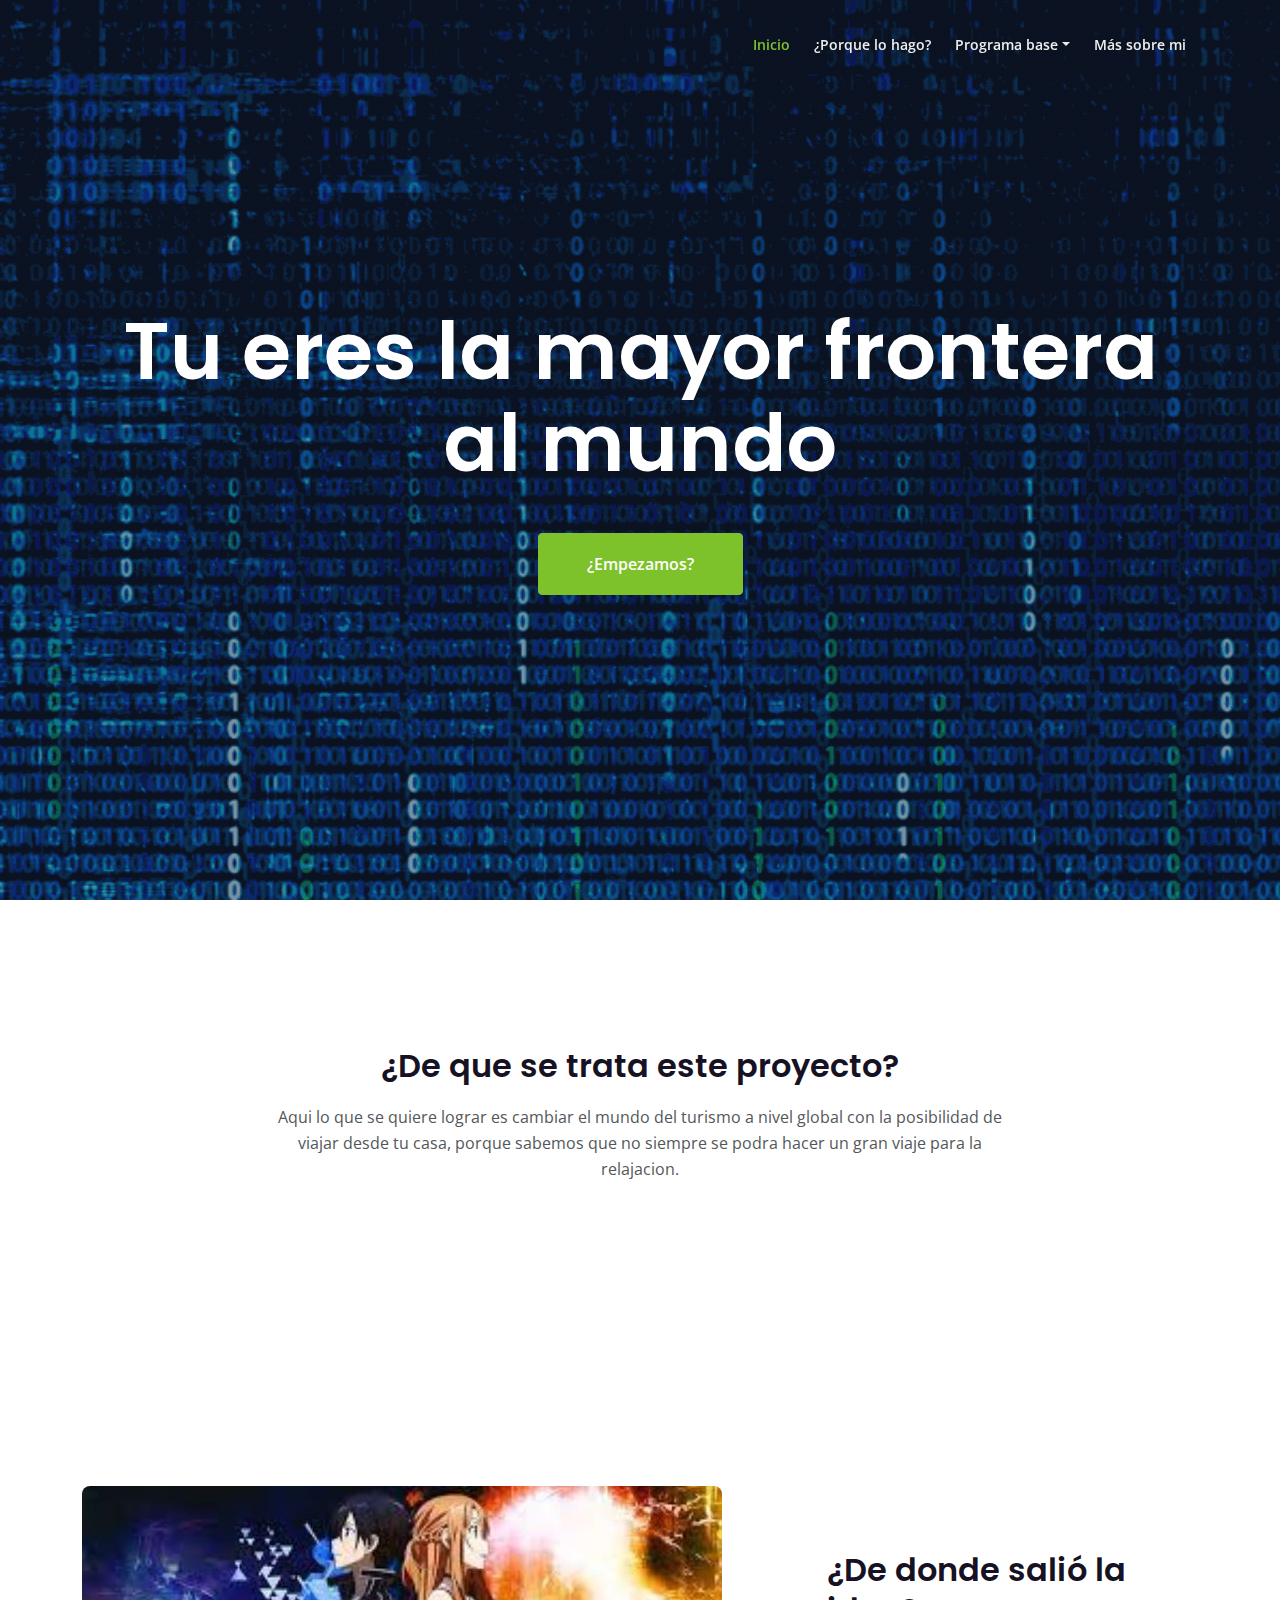
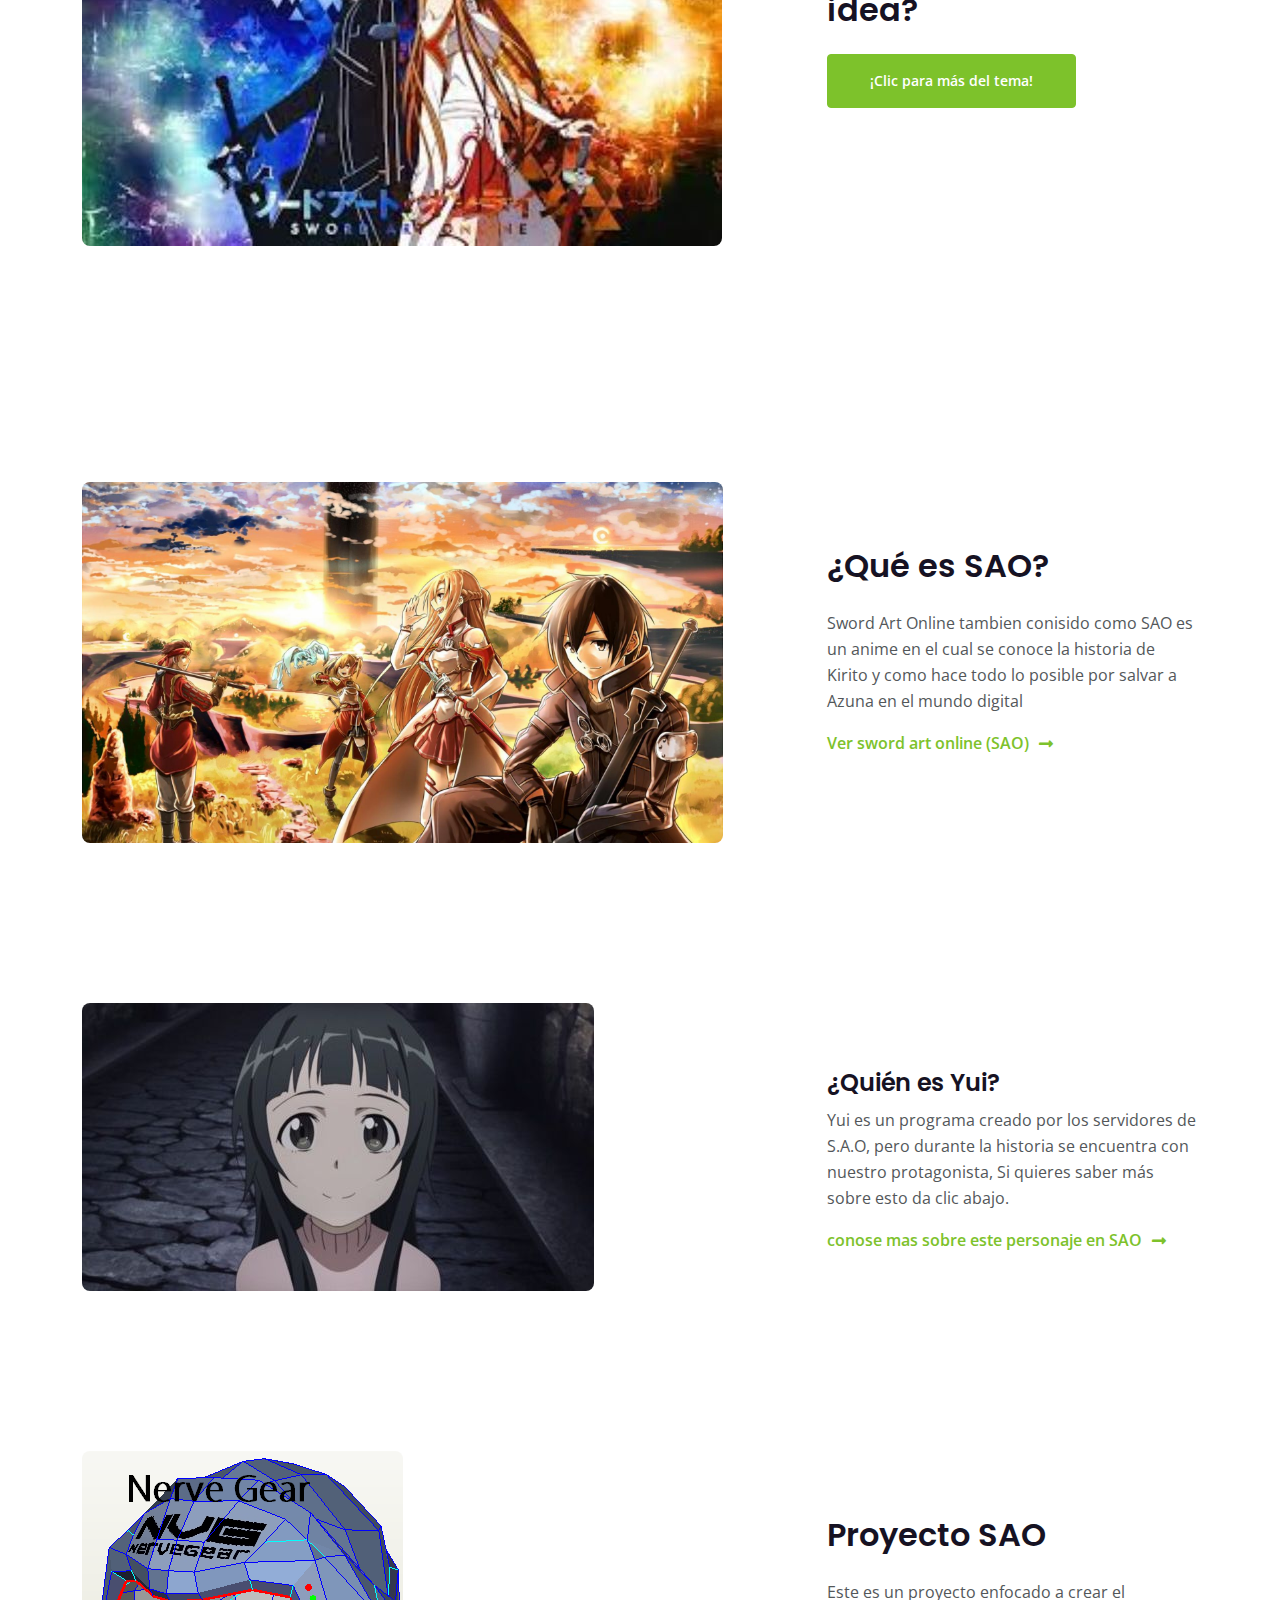
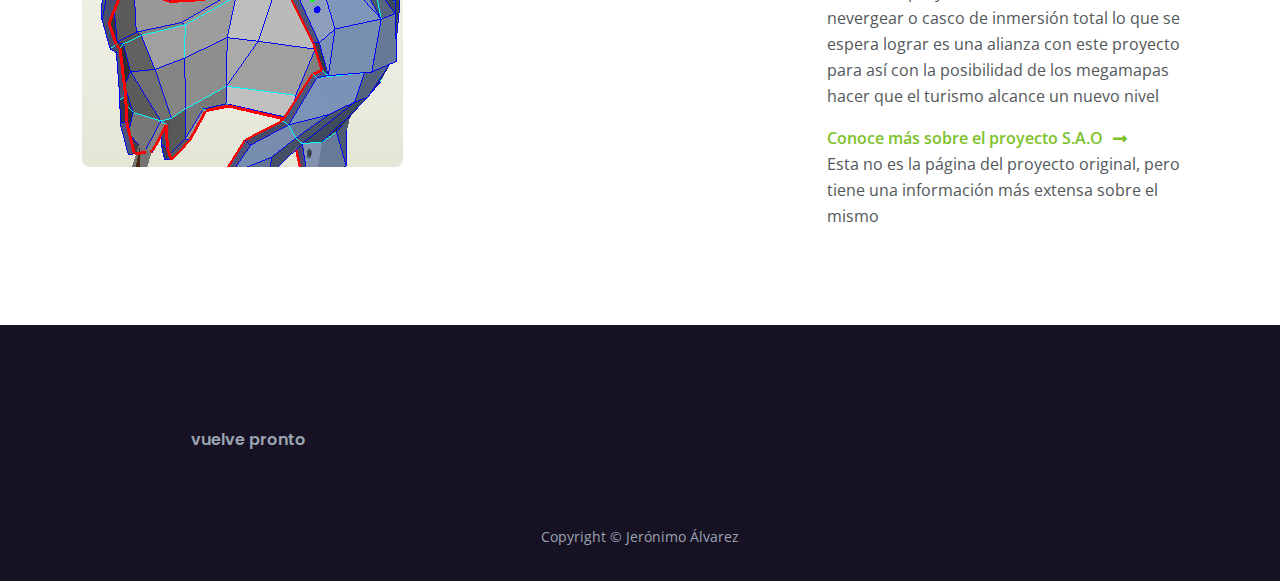
<file: index.html>
<!DOCTYPE html>
<html lang="en">
<head>
    <meta charset="utf-8">
    <meta name="viewport" content="width=device-width, initial-scale=1, shrink-to-fit=no">
    
    <!-- SEO Meta Tags -->
    <meta name="description" content="esta pagina es el prototipo base de un programa que es pero pueda ser implementado en nevergear">
    <meta name="author" content="Jeronimo Álvarez">

    <!-- OG Meta Tags to improve the way the post looks when you share the page on Facebook, Twitter, LinkedIn -->
    <meta property="og:site_name" content="" /> <!-- website name -->
    <meta property="og:site" content="" /> <!-- website link -->
    <meta property="og:title" content=""/> <!-- title shown in the actual shared post -->
    <meta property="og:description" content="" /> <!-- description shown in the actual shared post -->
    <meta property="og:image" content="" /> <!-- image link, make sure it's jpg -->
    <meta property="og:url" content="" /> <!-- where do you want your post to link to -->
    <meta name="twitter:card" content="summary_large_image"> <!-- to have large image post format in Twitter -->

    <!-- Webpage Title -->
    <title>Proyecto Yui</title>
    
    <!-- Styles -->
    <link href="https://fonts.googleapis.com/css2?family=Open+Sans:ital,wght@0,400;0,600;0,700;1,400&display=swap" rel="stylesheet">
    <link href="https://fonts.googleapis.com/css2?family=Poppins:wght@600&display=swap" rel="stylesheet">
    <link href="css/bootstrap.min.css" rel="stylesheet">
    <link href="css/fontawesome-all.min.css" rel="stylesheet">
    <link href="css/swiper.css" rel="stylesheet">
    <link href="css/styles.css" rel="stylesheet">
    
    <!-- Favicon  -->
    <link rel="icon" href="images/Sword Art Online.ico">

</head>
<body data-bs-spy="scroll" data-bs-target="#navbarExample">
    
    <!-- Navigation -->
    <nav id="navbarExample" class="navbar navbar-expand-lg fixed-top navbar-dark" aria-label="Main navigation">
        <div class="container">
            <!-- Image Logo -->
            <!-- Text Logo - Use this if you don't have a graphic logo -->
            <!-- <a class="navbar-brand logo-text" href="index.html">Desi</a> -->
            <button class="navbar-toggler p-0 border-0" type="button" id="navbarSideCollapse" aria-label="Toggle navigation">
                <span class="navbar-toggler-icon"></span>
            </button>

            <div class="navbar-collapse offcanvas-collapse" id="navbarsExampleDefault">
                <ul class="navbar-nav ms-auto navbar-nav-scroll">
                     <li class="nav-item">
                        <a class="nav-link active" aria-current="page" href="index.html">Inicio</a>
                    </li>
                    <li class="nav-item">
                        <a class="nav-link" href="porque_lo_hago.html">¿Porque lo hago?</a>
                    </li>
                    <li class="nav-item dropdown">
                        <a class="nav-link dropdown-toggle" href="#" id="dropdown01" data-bs-toggle="dropdown" aria-expanded="false">Programa base</a>
                        <ul class="dropdown-menu" aria-labelledby="dropdown01">
                            <li><a class="dropdown-item" href="instrucciones.html">Instrucciones</a></li>
                            <li><div class="dropdown-divider"></div></li>
                            <li><a class="dropdown-item" href="programa.html">Programa</a></li>
                            <li><div class="dropdown-divider"></div></li>
                        </ul>
                    </li>
                    <li class="nav-item">
                        <a class="nav-link" href="msm.html">Más sobre mi</a>
                    </li>
                </ul>                
            </div> <!-- end of navbar-collapse -->
        </div> <!-- end of container -->
    </nav> <!-- end of navbar -->
    <!-- end of navigation -->

      
    <!-- Header -->
    <header id="header" class="header">
        <div class="header-content">
            <div class="container">
                <div class="row">
                    <div class="col-lg-12">
                        <h1 class="h1-large">Tu eres la mayor frontera al mundo</h1>
                        <a class="btn-solid-lg" href="#introduction">¿Empezamos?</a>
                    </div> <!-- end of col -->
                </div> <!-- end of row -->
            </div> <!-- end of container -->
        </div> <!-- end of header-content -->
        
        <!-- Video Background -->
        <video autoplay loop muted id="video-background" poster="images/header-background-video.gif" playsinline>
            <source src="images/header-background-video.gif" type="viddeo/gif" />
        </video>
        <!-- end of video background -->

    </header> <!-- end of header -->
    <!-- end of header -->


    <!-- Introduction -->
    <div id="introduction" class="cards-1">
        <div class="container">
            <div class="row">
                <div class="col-lg-12">
                    <h2 class="h2-heading">¿De que se trata este proyecto?</h2>
                    <p class="p-heading">Aqui lo que se quiere lograr es cambiar el mundo del turismo a nivel global con la posibilidad de viajar desde tu casa, porque sabemos que no siempre se podra hacer un gran viaje para la relajacion.</p>
                </div> <!-- end of col -->
            </div> <!-- end of row -->
            <div class="row">
            </div> <!-- end of row -->
        </div> <!-- end of container -->
    </div> <!-- end of cards-1 -->
    <!-- end of introduction -->


    <!-- Details -->
	
    <div id="services" class="basic-1">
        <div class="container">
            <div class="row">
                <div class="col-lg-7">
                    <div class="image-container">
                        <img class="img-fluid" src="images/sao.jpg" alt="alternative">
                    </div> <!-- end of image-container -->
                 </div> <!-- end of col -->
                <div class="col-lg-5">
                    <div class="text-container">
                        <h2>¿De donde salió la idea?</h2>
                        <a class="btn-solid-lg" href="porque_lo_hago.html">¡Clic para más del tema!</a>
                    </div> 
                </div>
            </div>
        </div>
    </div>

    <!-- end of details -->


    <!-- Services 1 -->
    <div id="services" class="basic-1">
        <div class="container">
            <div class="row">
                <div class="col-lg-7">
                    <div class="image-container">
                        <img class="img-fluid" src="images/screen-5.jpg" alt="alternative">
                    </div> <!-- end of image-container -->
                </div> <!-- end of col -->
                <div class="col-lg-5">
                    <div class="text-container">
                        <h2>¿Qué es SAO?</h2>
                        <p>Sword Art Online tambien conisido como SAO es un anime en el cual se conoce la historia de Kirito y como hace todo lo posible por salvar a Azuna en el mundo digital</p>
                        <a class="read-more no-line green" href="https://www.crunchyroll.com/es/sword-art-online"target=_blank>Ver sword art online (SAO)<span class="fas fa-long-arrow-alt-right"></span></a>
                    </div> <!-- end of text-container -->
                </div> <!-- end of col -->
            </div> <!-- end of row -->
        </div> <!-- end of container -->
    </div> <!-- end of basic-1 -->
    <!-- end of services 1 -->
    <div class="basic-2">
        <div class="container">
            <div class="row">
                <div class="col-lg-7">
                    <div class="image-container">
                        <img class="img-fluid" src="images/yui.jpg" alt="alternative">
                    </div> <!-- end of image-container -->
                </div> <!-- end of col -->
                <div class="col-lg-5">
                    <div class="text-container">
                        <h4>¿Quién es Yui?</h4>
                        <p>Yui es un programa creado por los servidores de S.A.O, pero durante la historia se encuentra con nuestro protagonista, Si quieres saber más sobre esto da clic abajo.</p>
                        <a class="read-more no-line green" href="https://www.crunchyroll.com/es/sword-art-online"target=_blank>conose mas sobre este personaje en SAO<span class="fas fa-long-arrow-alt-right"></span></a>
                    </div> <!-- end of text-container -->
                </div> <!-- end of col -->
            </div> <!-- end of row -->
        </div> <!-- end of container -->
    </div> <!-- end of basic-2 -->
    <!-- end of services 2 -->


    <!-- Services 2 -->
    <div class="basic-2">
        <div class="container">
            <div class="row">
                <div class="col-lg-7">
                    <div class="image-container">
                        <img class="img-fluid" src="images/nv.png" alt="alternative">
                    </div> <!-- end of image-container -->
                </div> <!-- end of col -->
                <div class="col-lg-5">
                    <div class="text-container">
                        <h2>Proyecto SAO</h2>
                        <p>Este es un proyecto enfocado a crear el nevergear o casco de inmersión total lo que se espera lograr es una alianza con este proyecto para así con la posibilidad de los megamapas hacer que el turismo alcance un nuevo nivel</p>
                        <a class="read-more no-line green" href="https://starteq.net/proyecto-sao/" target="_blank">Conoce más sobre el proyecto S.A.O<span class="fas fa-long-arrow-alt-right"></span></a>
                        <p>Esta no es la página del proyecto original, pero tiene una información más extensa sobre el mismo</p>
                    </div> <!-- end of text-container -->
                </div> <!-- end of col -->
            </div> <!-- end of row -->
        </div> <!-- end of container -->
    </div> <!-- end of basic-2 -->
    <!-- end of services 2 -->
    <!-- Footer -->
    <div class="footer">
        <div class="container">
            <div class="row">
                <div class="col-lg-12">
                    <div class="footer-col third">
                        <h6>vuelve pronto</h6>
                       
                    </div> <!-- end of footer-col -->
                </div> <!-- end of col -->
            </div> <!-- end of row -->
        </div> <!-- end of container -->
    </div> <!-- end of footer -->  
    <!-- end of footer -->


    <!-- Copyright -->
    <div class="copyright">
        <div class="container">
            <div class="row">
                <div class="col-lg-12">
                    <p class="p-small">Copyright © <a href="msm.html">Jerónimo Álvarez</a></p>
                </div> <!-- end of col -->
            </div> <!-- enf of row -->
        </div> <!-- end of container -->
    </div> <!-- end of copyright --> 
    <!-- end of copyright -->
    

    <!-- Back To Top Button -->
    <button onclick="topFunction()" id="myBtn">
        <img src="images/up-arrow.png" alt="alternative">
    </button>
    <!-- end of back to top button -->
        
    <!-- Scripts -->
    <script src="js/bootstrap.min.js"></script> <!-- Bootstrap framework -->
    <script src="js/swiper.min.js"></script> <!-- Swiper for image and text sliders -->
    <script src="js/purecounter.min.js"></script> <!-- Purecounter counter for statistics numbers -->
    <script src="js/isotope.pkgd.min.js"></script> <!-- Isotope for filter -->
    <script src="js/scripts.js"></script> <!-- Custom scripts -->
</body>
</html>
</file>
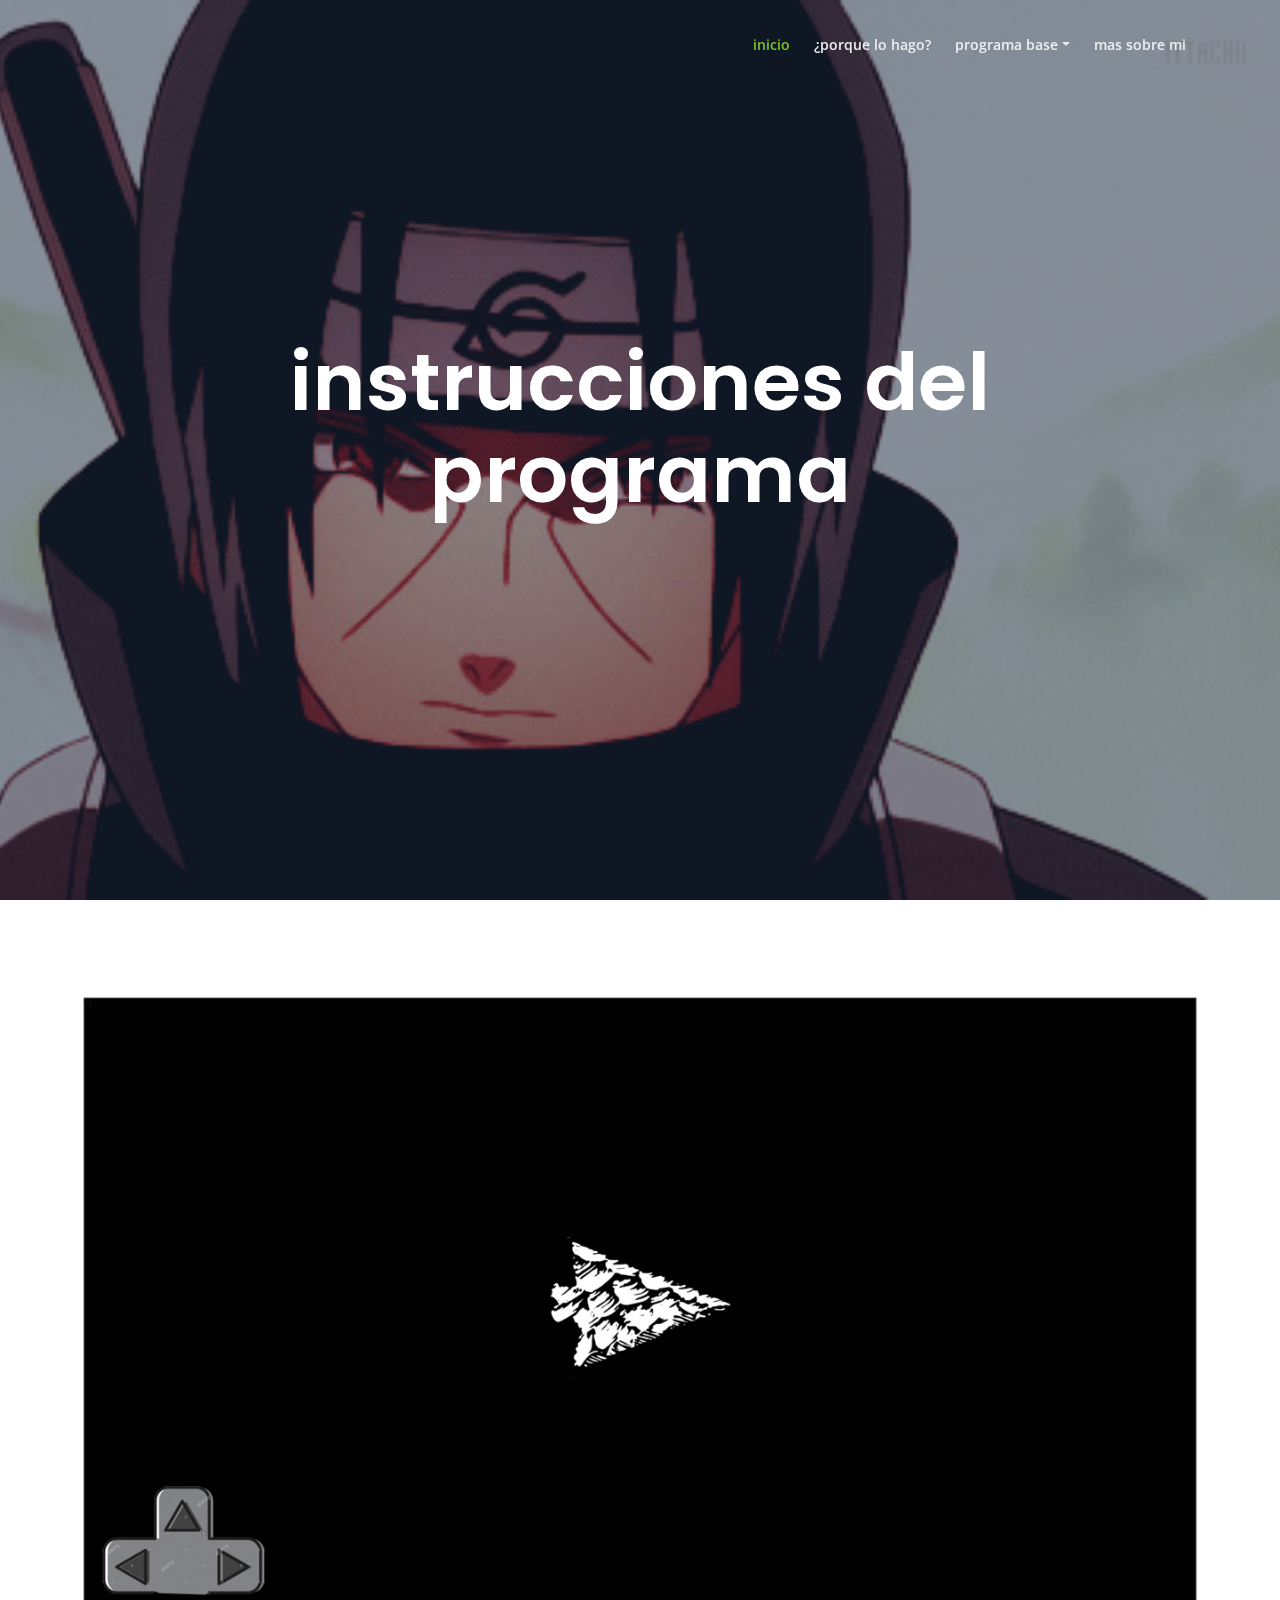
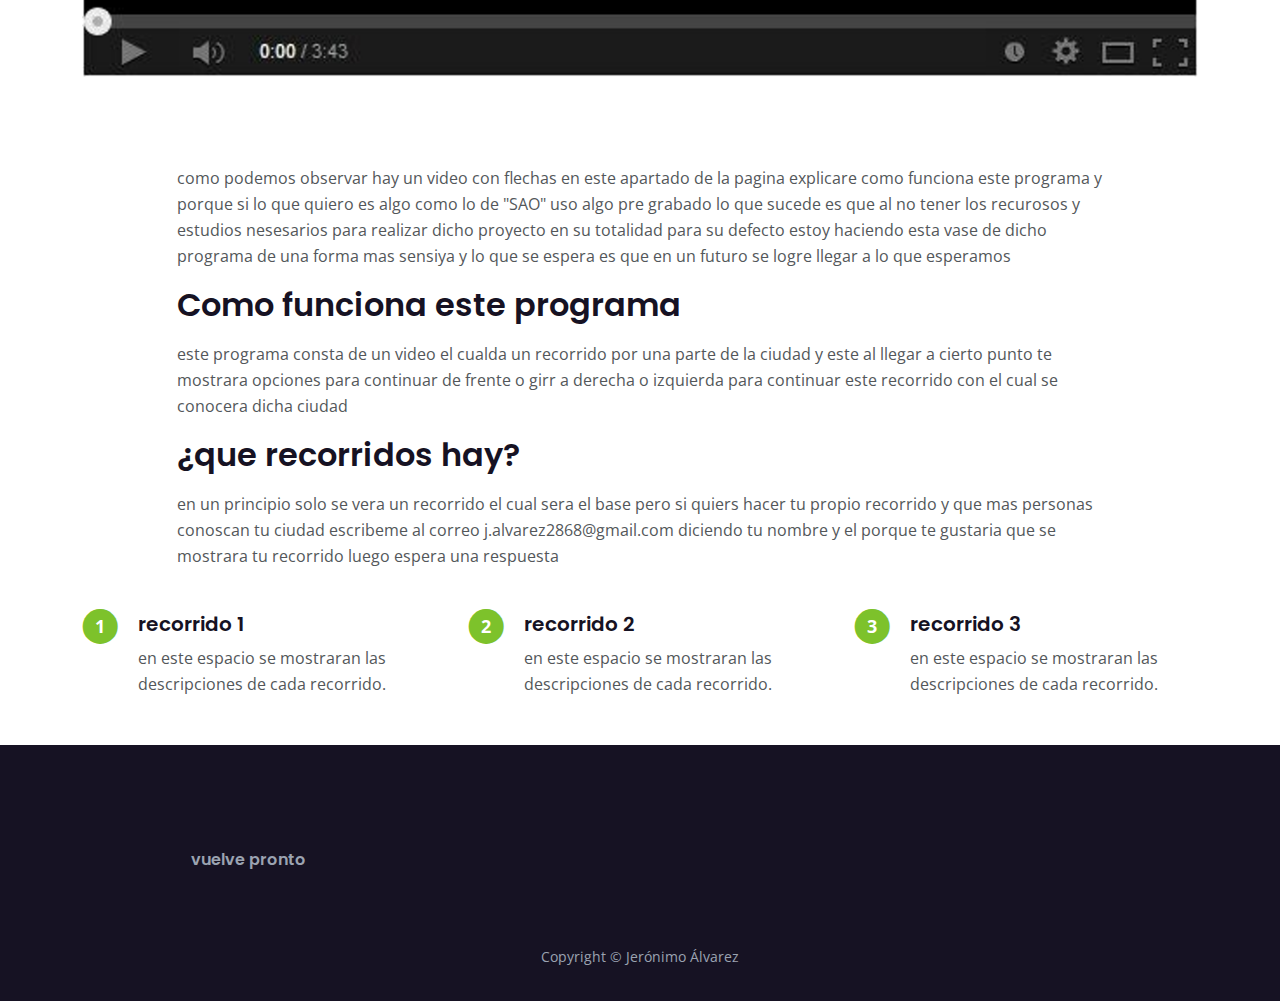
<file: instrucciones.html>
<!DOCTYPE html>
<html lang="en">
<head>
    <meta charset="utf-8">
    <meta name="viewport" content="width=device-width, initial-scale=1, shrink-to-fit=no">
    
    <!-- SEO Meta Tags -->
    <meta name="description" content="esta pagina es el prototipo base de un programa que es pero pueda ser implementado en nevergear">
    <meta name="author" content="Jeronimo Álvarez">

    <!-- OG Meta Tags to improve the way the post looks when you share the page on Facebook, Twitter, LinkedIn -->
    <meta property="og:site_name" content="" /> <!-- website name -->
    <meta property="og:site" content="" /> <!-- website link -->
    <meta property="og:title" content=""/> <!-- title shown in the actual shared post -->
    <meta property="og:description" content="" /> <!-- description shown in the actual shared post -->
    <meta property="og:image" content="" /> <!-- image link, make sure it's jpg -->
    <meta property="og:url" content="" /> <!-- where do you want your post to link to -->
    <meta name="twitter:card" content="summary_large_image"> <!-- to have large image post format in Twitter -->

    <!-- Webpage Title -->
    <title>Proyecto Yui/Instrucciones</title>
    
    <!-- Styles -->
    <link href="https://fonts.googleapis.com/css2?family=Open+Sans:ital,wght@0,400;0,600;0,700;1,400&display=swap" rel="stylesheet">
    <link href="https://fonts.googleapis.com/css2?family=Poppins:wght@600&display=swap" rel="stylesheet">
    <link href="css/bootstrap.min.css" rel="stylesheet">
    <link href="css/fontawesome-all.min.css" rel="stylesheet">
    <link href="css/swiper.css" rel="stylesheet">
    <link href="css/styles.css" rel="stylesheet">
    
    <!-- Favicon  -->
    <link rel="icon" href="images/Sword Art Online.ico">

</head>
<body data-bs-spy="scroll" data-bs-target="#navbarExample">
    
    <!-- Navigation -->
    <nav id="navbarExample" class="navbar navbar-expand-lg fixed-top navbar-dark" aria-label="Main navigation">
        <div class="container">

            <!-- Image Logo -->
            
            <!-- Text Logo - Use this if you don't have a graphic logo -->
            <!-- <a class="navbar-brand logo-text" href="index.html">Desi</a> -->

            <button class="navbar-toggler p-0 border-0" type="button" id="navbarSideCollapse" aria-label="Toggle navigation">
                <span class="navbar-toggler-icon"></span>
            </button>

            <div class="navbar-collapse offcanvas-collapse" id="navbarsExampleDefault">
                <ul class="navbar-nav ms-auto navbar-nav-scroll">
                     <li class="nav-item">
                        <a class="nav-link active" aria-current="page" href="index.html">inicio</a>
                    </li>
                    <li class="nav-item">
                        <a class="nav-link" href="porque_lo_hago.html">¿porque lo hago?</a>
                    </li>
                    <li class="nav-item dropdown">
                        <a class="nav-link dropdown-toggle" href="#" id="dropdown01" data-bs-toggle="dropdown" aria-expanded="false">programa base</a>
                        <ul class="dropdown-menu" aria-labelledby="dropdown01">
                            <li><a class="dropdown-item" href="instrucciones.html">instrucciones</a></li>
                            <li><div class="dropdown-divider"></div></li>
                            <li><a class="dropdown-item" href="programa.html">programa</a></li>
                            <li><div class="dropdown-divider"></div></li>
                        </ul>
                    </li>
                    <li class="nav-item">
                        <a class="nav-link" href="msm.html">mas sobre mi</a>
                    </li>
                </ul>                
            </div> <!-- end of navbar-collapse -->
        </div> <!-- end of container -->
    </nav> <!-- end of navbar -->
    <!-- end of navigation -->

      
    <!-- Header -->
    <header id="header" class="header">
        <div class="header-content">
            <div class="container">
                <div class="row">
                    <div class="col-lg-12">
                        <h1 class="h1-large">instrucciones del programa</h1>
                    </div> <!-- end of col -->
                </div> <!-- end of row -->
            </div> <!-- end of container -->
        </div> <!-- end of header-content -->
        

        
        <!-- Video Background -->
        <video autoplay loop muted id="video-background" poster="images/d57642c2ba62cfe0465a783a872a7244f5330113r1-500-285_hq.gif" playsinline>
            <source src="images/d57642c2ba62cfe0465a783a872a7244f5330113r1-500-285_hq.gif" type="viddeo/gif" />
        </video>
        <!-- end of video background -->

    </header> <!-- end of header -->

    <!-- Basic -->
    <div class="ex-basic-1 pt-5 pb-5">
        <div class="container">
            <div class="row">
                <div class="col-lg-12">
                    <img class="img-fluid mt-5 mb-3" src="images/Imagen1.png" alt="alternative">
                </div> <!-- end of col -->
            </div> <!-- end of row -->
        </div> <!-- end of container -->
    </div> <!-- end of ex-basic-1 -->
    <!-- end of basic -->


    <!-- Basic -->
    <div class="ex-basic-1 pt-4">
        <div class="container">
            <div class="row">
                <div class="col-xl-10 offset-xl-1">
                    <p>como podemos observar hay un video con flechas en este apartado de la pagina explicare como funciona este programa y porque si lo que quiero es algo como lo de "SAO" uso algo pre grabado lo que sucede es que al no tener los recurosos y estudios nesesarios para realizar dicho proyecto en su totalidad para su defecto estoy haciendo esta vase de dicho programa de una forma mas sensiya y lo que se espera es que en un futuro se logre llegar a lo que esperamos </p>
                    <h2 class="mb-3">Como funciona este programa</h2>
                    <p>este programa consta de un video el cualda un recorrido por una parte de la ciudad y este al llegar a cierto punto te mostrara opciones para continuar de frente o girr a derecha o izquierda para continuar este recorrido con el cual se conocera dicha ciudad</p>
                    <h2 class="mb-3">¿que recorridos hay?</h2>
                    <p class="mb-4">en un principio solo se vera un recorrido el cual sera el base pero si quiers hacer tu propio recorrido y que mas personas conoscan tu ciudad escribeme al correo j.alvarez2868@gmail.com diciendo tu nombre y el porque te gustaria que se mostrara tu recorrido luego espera una respuesta</p>
                </div> <!-- end of col -->
            </div> <!-- end of row -->
        </div> <!-- end of container -->
    </div> <!-- end of ex-basic-1 -->
    <!-- end of basic -->


    <!-- Cards -->
    <div class="ex-cards-1 pt-3 pb-3">
        <div class="container">
            <div class="row">
                <div class="col-lg-12">
                    
                    <!-- Card -->
                    <div class="card">
                        <ul class="list-unstyled">
                            <li class="d-flex">
                                <span class="fa-stack">
                                    <span class="fas fa-circle fa-stack-2x"></span>
                                    <span class="fa-stack-1x">1</span>
                                </span>
                                <div class="flex-grow-1">
                                    <h5>recorrido 1</h5>
                                     <p>en este espacio se mostraran las descripciones de cada recorrido.</p>
                                </div>
                            </li>
                        </ul>
                    </div> <!-- end of card -->
                    <!-- end of card -->
                    
                    <!-- Card -->
                    <div class="card">
                        <ul class="list-unstyled">
                            <li class="d-flex">
                                <span class="fa-stack">
                                    <span class="fas fa-circle fa-stack-2x"></span>
                                    <span class="fa-stack-1x">2</span>
                                </span>
                                <div class="flex-grow-1">
                                    <h5>recorrido 2</h5>
                                    <p>en este espacio se mostraran las descripciones de cada recorrido.</p>
                                </div>
                            </li>
                        </ul>
                    </div> <!-- end of card -->
                    <!-- end of card -->
                    
                    <!-- Card -->
                    <div class="card">
                        <ul class="list-unstyled">
                            <li class="d-flex">
                                <span class="fa-stack">
                                    <span class="fas fa-circle fa-stack-2x"></span>
                                    <span class="fa-stack-1x">3</span>
                                </span>
                                <div class="flex-grow-1">
                                    <h5>recorrido 3</h5>
                                     <p>en este espacio se mostraran las descripciones de cada recorrido.</p>
                                </div>
                            </li>
                        </ul>
                    </div> <!-- end of card -->
                    <!-- end of card -->

                </div> <!-- end of col -->   
            </div> <!-- end of row -->   
        </div> <!-- end of container -->   
    </div> <!-- end of ex-cards-1 -->
    <!-- end of cards -->


    <!-- Basic -->
                </div> <!-- end of col -->
            </div> <!-- end of row -->
        </div> <!-- end of container -->
    </div> <!-- end of ex-basic-1 -->
    <!-- end of basic -->


    <div class="footer">
        <div class="container">
            <div class="row">
                <div class="col-lg-12">
                    <div class="footer-col third">
                        <h6>vuelve pronto</h6>
                       

                    </div> <!-- end of footer-col -->
                </div> <!-- end of col -->
            </div> <!-- end of row -->
        </div> <!-- end of container -->
    </div> <!-- end of footer -->  
    <!-- end of footer -->


    <!-- Copyright -->
    <div class="copyright">
        <div class="container">
            <div class="row">
                <div class="col-lg-12">
                    <p class="p-small">Copyright © <a href="msm.html">Jerónimo Álvarez</a></p>
                </div> <!-- end of col -->
            </div> <!-- enf of row -->
        </div> <!-- end of container -->
    </div> <!-- end of copyright --> 
    <!-- end of copyright -->
    

    <!-- Back To Top Button -->
    <button onclick="topFunction()" id="myBtn">
        <img src="images/up-arrow.png" alt="alternative">
    </button>
    <!-- end of back to top button -->
        
    <!-- Scripts -->
    <script src="js/bootstrap.min.js"></script> <!-- Bootstrap framework -->
    <script src="js/swiper.min.js"></script> <!-- Swiper for image and text sliders -->
    <script src="js/purecounter.min.js"></script> <!-- Purecounter counter for statistics numbers -->
    <script src="js/isotope.pkgd.min.js"></script> <!-- Isotope for filter -->
    <script src="js/scripts.js"></script> <!-- Custom scripts -->
</body>
</html>
</file>
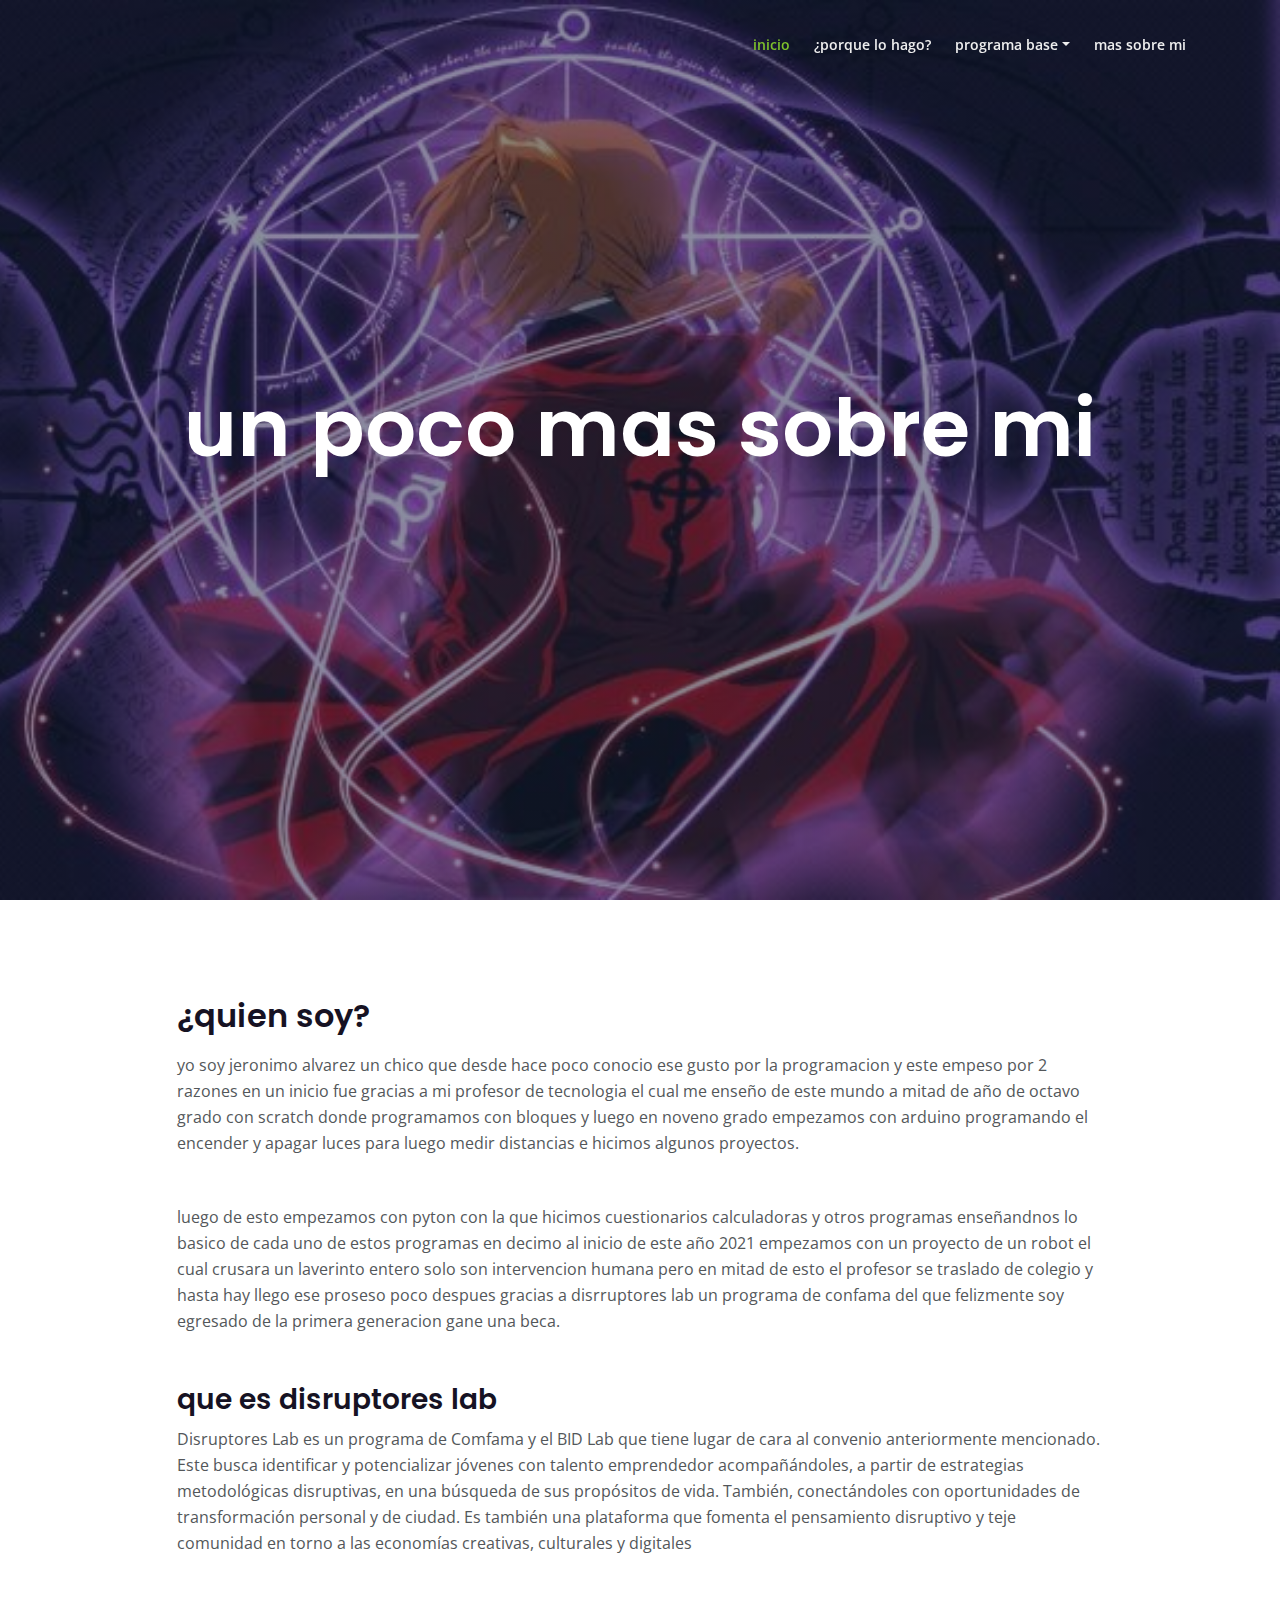
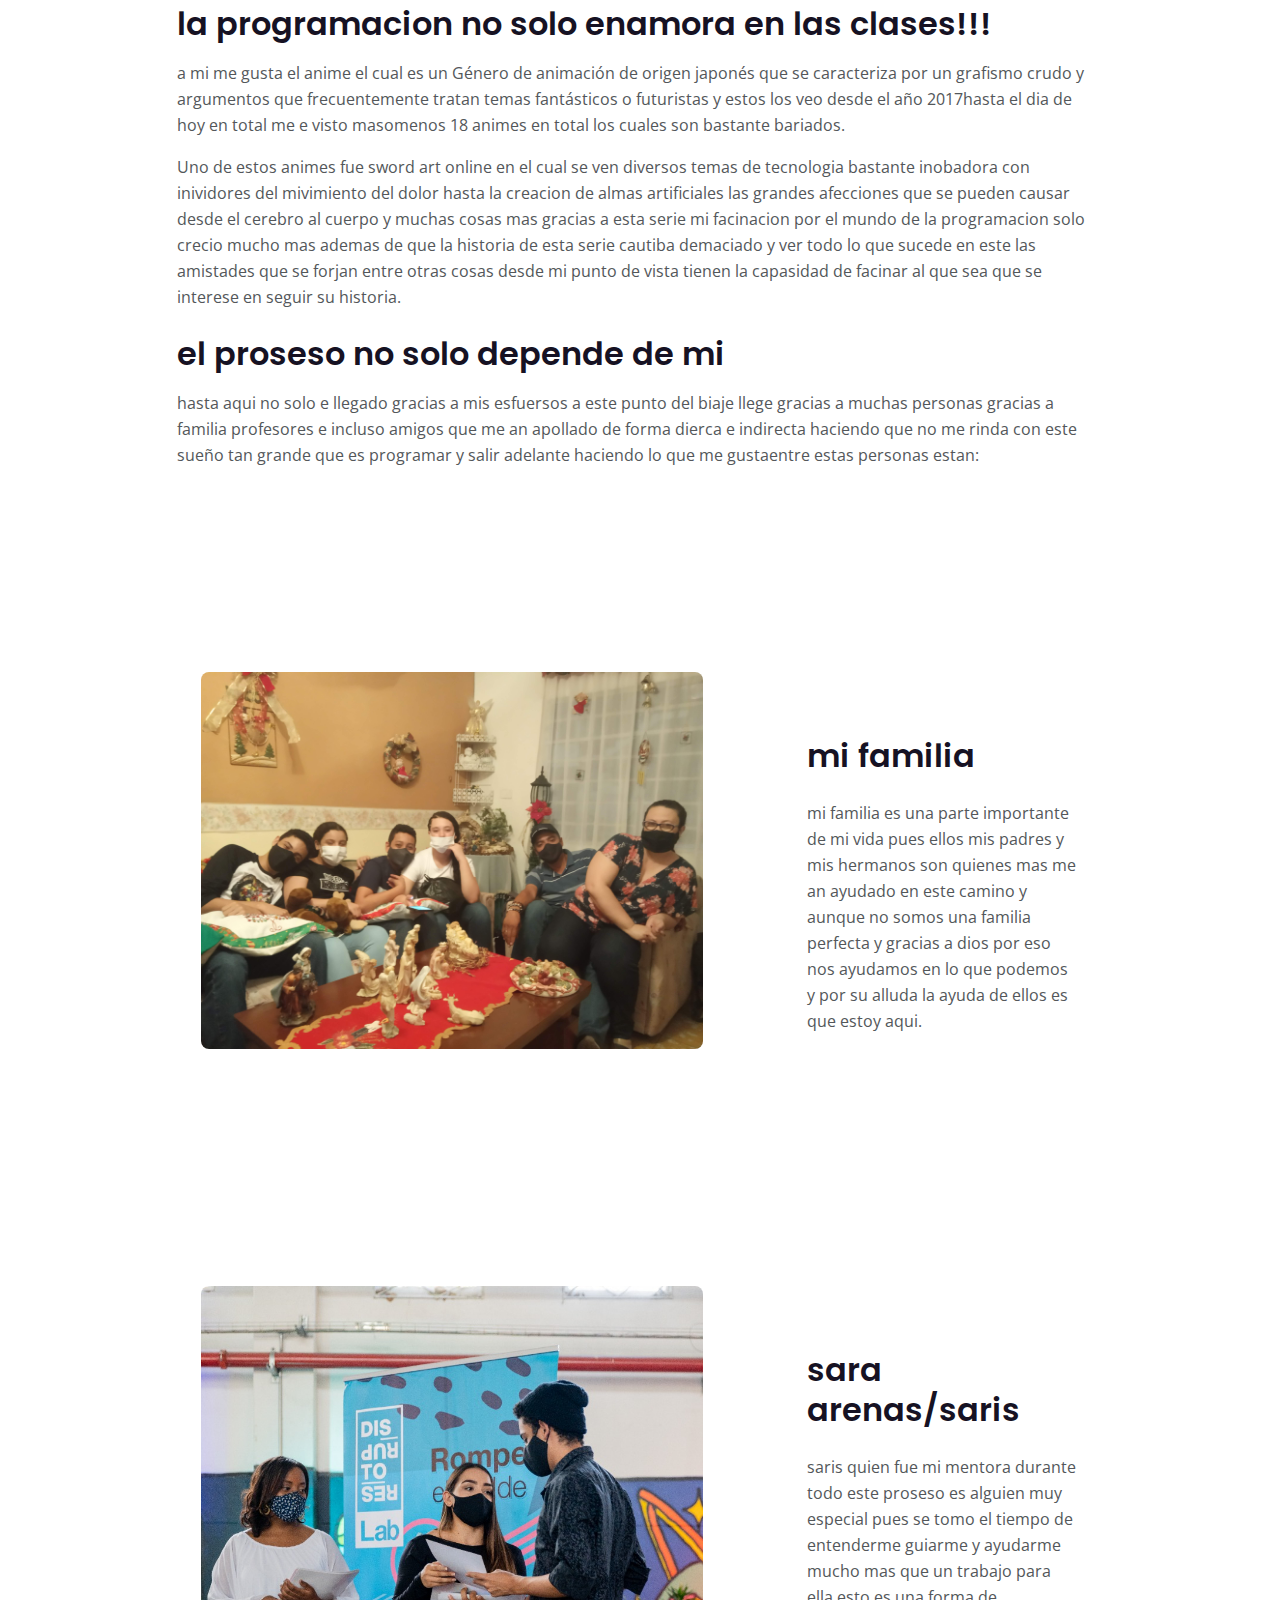
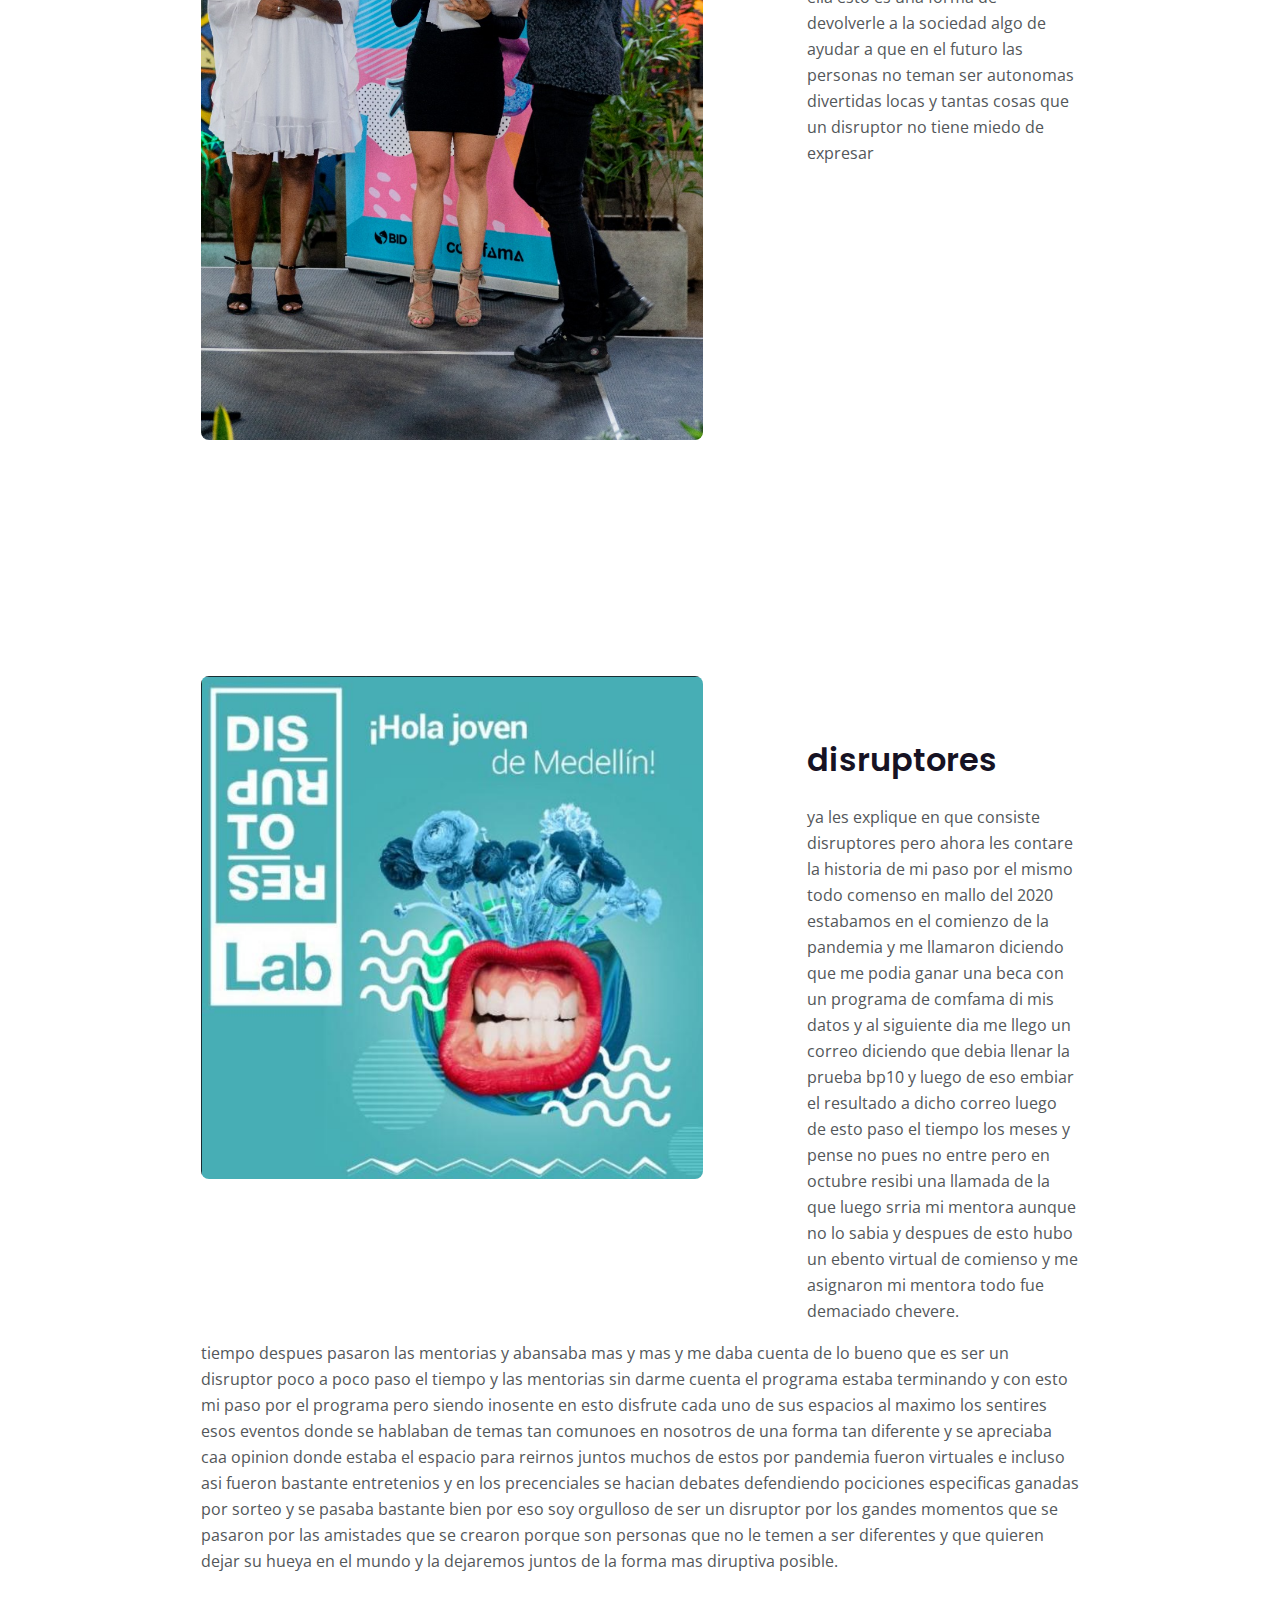
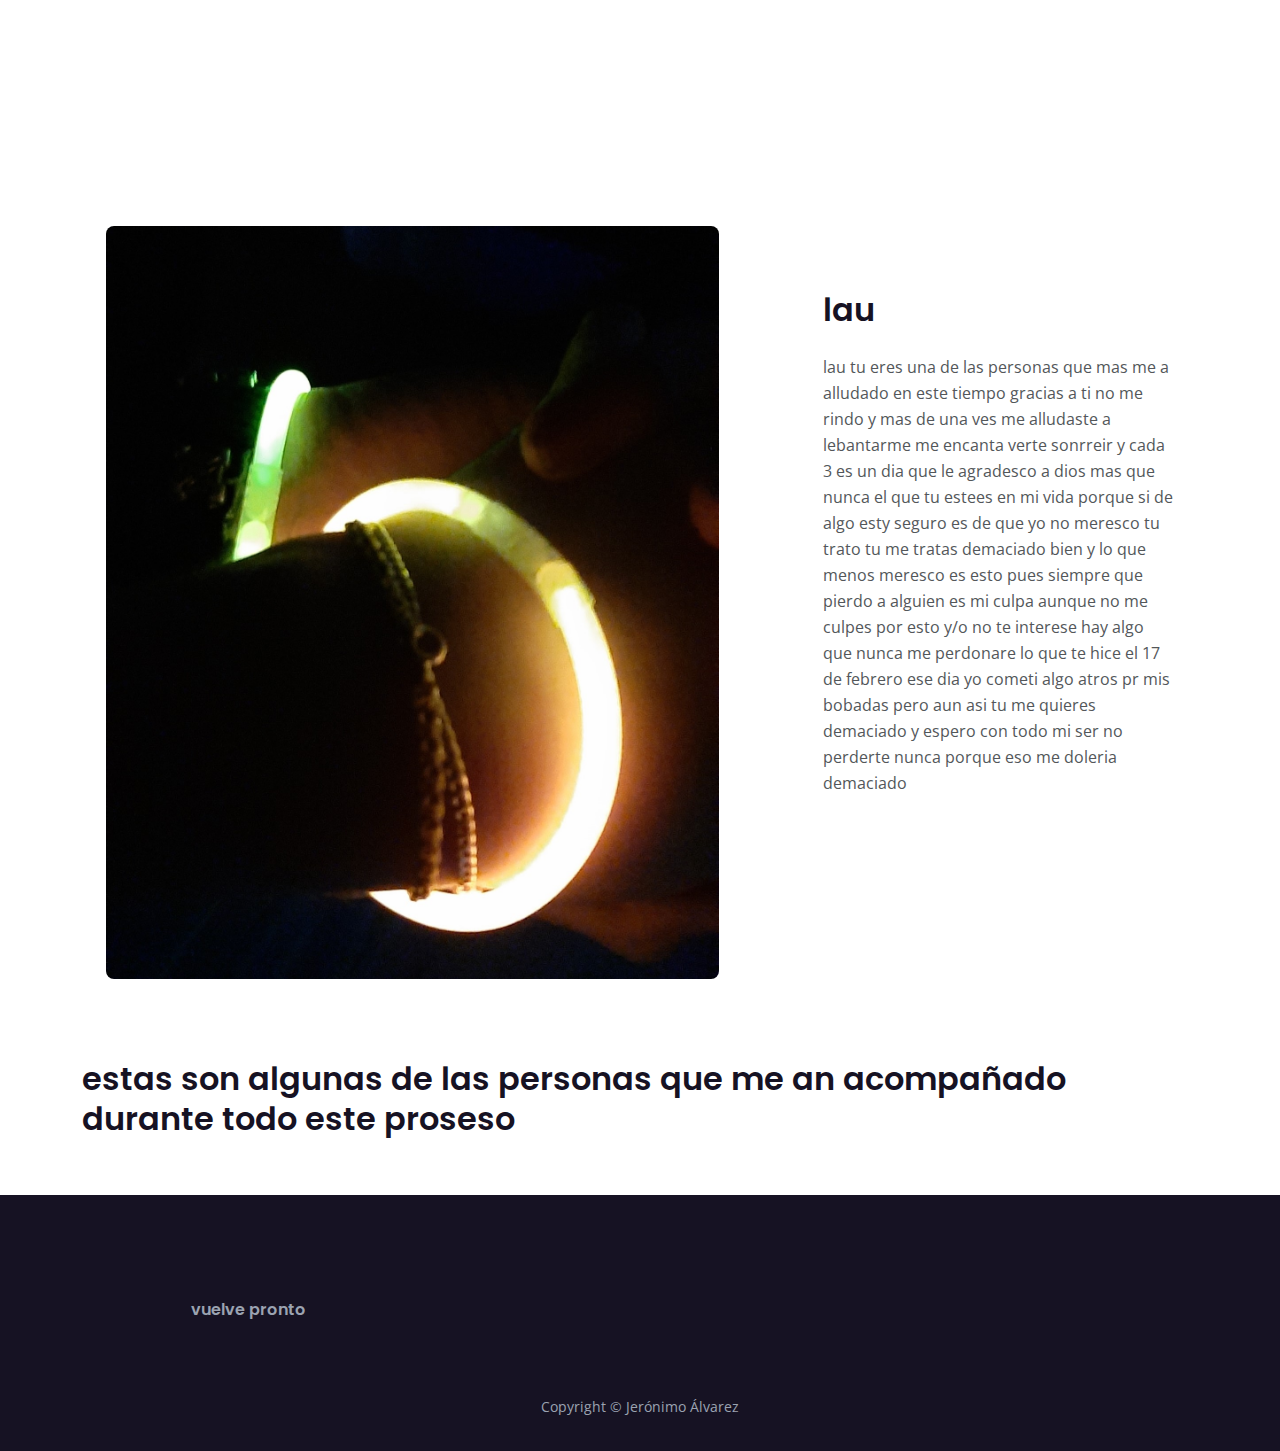
<file: msm.html>
<!DOCTYPE html>
<html lang="en">
<head>
    <meta charset="utf-8">
    <meta name="viewport" content="width=device-width, initial-scale=1, shrink-to-fit=no">
    
    <!-- SEO Meta Tags -->
    <meta name="description" content="esta pagina es el prototipo base de un programa que es pero pueda ser implementado en nevergear">
    <meta name="author" content="Jeronimo Álvarez">

    <!-- OG Meta Tags to improve the way the post looks when you share the page on Facebook, Twitter, LinkedIn -->
    <meta property="og:site_name" content="" /> <!-- website name -->
    <meta property="og:site" content="" /> <!-- website link -->
    <meta property="og:title" content=""/> <!-- title shown in the actual shared post -->
    <meta property="og:description" content="" /> <!-- description shown in the actual shared post -->
    <meta property="og:image" content="" /> <!-- image link, make sure it's jpg -->
    <meta property="og:url" content="" /> <!-- where do you want your post to link to -->
    <meta name="twitter:card" content="summary_large_image"> <!-- to have large image post format in Twitter -->

    <!-- Webpage Title -->
    <title>Proyecto Yui/Mas sobre mi</title>
    
    <!-- Styles -->
    <link href="https://fonts.googleapis.com/css2?family=Open+Sans:ital,wght@0,400;0,600;0,700;1,400&display=swap" rel="stylesheet">
    <link href="https://fonts.googleapis.com/css2?family=Poppins:wght@600&display=swap" rel="stylesheet">
    <link href="css/bootstrap.min.css" rel="stylesheet">
    <link href="css/fontawesome-all.min.css" rel="stylesheet">
    <link href="css/swiper.css" rel="stylesheet">
    <link href="css/styles.css" rel="stylesheet">
    
    <!-- Favicon  -->
    <link rel="icon" href="images/Sword Art Online.ico">

</head>
<body data-bs-spy="scroll" data-bs-target="#navbarExample">
    
    <!-- Navigation -->
    <nav id="navbarExample" class="navbar navbar-expand-lg fixed-top navbar-dark" aria-label="Main navigation">
        <div class="container">

            <!-- Image Logo -->
            
            <!-- Text Logo - Use this if you don't have a graphic logo -->
            <!-- <a class="navbar-brand logo-text" href="index.html">Desi</a> -->

            <button class="navbar-toggler p-0 border-0" type="button" id="navbarSideCollapse" aria-label="Toggle navigation">
                <span class="navbar-toggler-icon"></span>
            </button>

            <div class="navbar-collapse offcanvas-collapse" id="navbarsExampleDefault">
                <ul class="navbar-nav ms-auto navbar-nav-scroll">
                     <li class="nav-item">
                        <a class="nav-link active" aria-current="page" href="index.html">inicio</a>
                    </li>
                    <li class="nav-item">
                        <a class="nav-link" href="porque_lo_hago.html">¿porque lo hago?</a>
                    </li>
                    <li class="nav-item dropdown">
                        <a class="nav-link dropdown-toggle" href="#" id="dropdown01" data-bs-toggle="dropdown" aria-expanded="false">programa base</a>
                        <ul class="dropdown-menu" aria-labelledby="dropdown01">
                            <li><a class="dropdown-item" href="instrucciones.html">instrucciones</a></li>
                            <li><div class="dropdown-divider"></div></li>
                            <li><a class="dropdown-item" href="programa.html">programa</a></li>
                            <li><div class="dropdown-divider"></div></li>
                        </ul>
                    </li>
                    <li class="nav-item">
                        <a class="nav-link" href="msm.html">mas sobre mi</a>
                    </li>
                </ul>                
            </div> <!-- end of navbar-collapse -->
        </div> <!-- end of container -->
    </nav> <!-- end of navbar -->
    <!-- end of navigation -->

      
    <!-- Header -->
    <header id="header" class="header">
        <div class="header-content">
            <div class="container">
                <div class="row">
                    <div class="col-lg-12">
                        <h1 class="h1-large">un poco mas sobre mi</h1>
                    </div> <!-- end of col -->
                </div> <!-- end of row -->
            </div> <!-- end of container -->
        </div> <!-- end of header-content -->
        

        
        <!-- Video Background -->
        <video autoplay loop muted id="video-background" poster="images/57.jpg" playsinline>
            <source src="images/header-background-video.gf" type="viddeo/gif" />
        </video>
        <!-- end of video background -->

    </header>

    <!-- Basic -->
    <div class="ex-basic-1 pt-5 pb-5">
        <div class="container">
            <div class="row">
                <div class="col-xl-10 offset-xl-1">
                    
                    <h2 class="mt-5 mb-3">¿quien soy?</h2>
                    <p class="mb-5">yo soy jeronimo alvarez un chico que desde hace poco conocio ese gusto por la programacion y este empeso por 2 razones en un inicio fue gracias a mi profesor de tecnologia el cual me enseño de este mundo a mitad de año de octavo grado con scratch donde programamos con bloques y luego en noveno grado empezamos con arduino programando el encender y apagar luces para luego medir distancias e hicimos algunos proyectos.</p>
                    <p class="mb-5">luego de esto empezamos con pyton con la que hicimos cuestionarios calculadoras y otros programas enseñandnos lo basico de cada uno de estos programas en decimo al inicio de este año 2021 empezamos con un proyecto de un robot el cual crusara un laverinto entero solo son intervencion humana pero en mitad de esto el profesor se traslado de colegio y hasta hay llego ese proseso poco despues gracias a disrruptores lab un programa de confama del que felizmente soy egresado de la primera generacion gane una beca. </p>
                   
                    <h3>que es disruptores lab</h3>
                    <p class="mb-5">Disruptores Lab es un programa de Comfama y el BID Lab que tiene lugar de cara al convenio anteriormente mencionado. Este busca identificar y potencializar jóvenes con talento emprendedor acompañándoles, a partir de estrategias metodológicas disruptivas, en una búsqueda de sus propósitos de vida. También, conectándoles con oportunidades de transformación personal y de ciudad. Es también una plataforma que fomenta el pensamiento disruptivo y teje comunidad en torno a las economías creativas, culturales y digitales</p>
                    
                    <h2 class="mb-3">la programacion no solo enamora en las clases!!!</h2>
                    <p>a mi me gusta el anime el cual es un Género de animación de origen japonés que se caracteriza por un grafismo crudo y argumentos que frecuentemente tratan temas fantásticos o futuristas y estos los veo desde el año 2017hasta el dia de hoy en total me e visto masomenos 18 animes en total los cuales son bastante bariados.</p>
                    <p class="mb-4">Uno de estos animes fue sword art online en el cual se ven diversos temas de tecnologia bastante inobadora con inividores del mivimiento del dolor hasta la creacion de almas artificiales las grandes afecciones que se pueden causar desde el cerebro al cuerpo y muchas cosas mas gracias a esta serie mi facinacion por el mundo de la programacion solo crecio mucho mas ademas de que la historia de esta serie cautiba demaciado y ver todo lo que sucede en este las amistades que se forjan entre otras cosas desde mi punto de vista tienen la capasidad de facinar al que sea que se interese en seguir su historia.</p>
                    
                    <h2 class="mb-3">el proseso no solo depende de mi</h2>
                    <p class="mb-5"> hasta aqui no solo e llegado gracias a mis esfuersos a este punto del biaje llege gracias a muchas personas gracias a familia profesores e incluso amigos que me an apollado de forma dierca e indirecta haciendo que no me rinda con este sueño tan grande que es programar y salir adelante haciendo lo que me gustaentre estas personas estan: </p>
                    <div id="services" class="basic-1">
                            <div class="container">
                                <div class="row">
                                    <div class="col-lg-7">
                                        <div class="image-container">
                                            <img class="img-fluid" src="images/IMG_20201224_191534.jpg" alt="alternative">
                                        </div> <!-- end of image-container -->
                                    </div> <!-- end of col -->
                                    <div class="col-lg-5">
                                        <div class="text-container">
                                            <h2>mi familia</h2>
                                            <p>mi familia es una parte importante de mi vida pues ellos mis padres y mis hermanos son quienes mas me an ayudado en este camino y aunque no somos una familia perfecta y gracias a dios por eso nos ayudamos en lo que podemos y por su alluda la ayuda de ellos es que estoy aqui.</p>
                                        </div> <!-- end of text-container -->
                                    </div> <!-- end of col -->
                                </div> <!-- end of row -->
                            </div> <!-- end of container -->
                        </div>
                     <div id="services" class="basic-1">
                            <div class="container">
                                <div class="row">
                                    <div class="col-lg-7">
                                        <div class="image-container">
                                            <img class="img-fluid" src="images/saris.jpg" alt="alternative">
                                        </div> <!-- end of image-container -->
                                    </div> <!-- end of col -->
                                    <div class="col-lg-5">
                                        <div class="text-container">
                                            <h2>sara arenas/saris</h2>
                                            <p>saris quien fue mi mentora durante todo este proseso es alguien muy especial pues se tomo el tiempo de entenderme guiarme y ayudarme mucho mas que un trabajo para ella esto es una forma de devolverle a la sociedad algo de ayudar a que en el futuro las personas no teman ser autonomas divertidas locas y tantas cosas que un disruptor no tiene miedo de expresar</p>
                                        </div> <!-- end of text-container -->
                                    </div> <!-- end of col -->
                                </div> <!-- end of row -->
                            </div> <!-- end of container -->
                        </div>
                        
                       <div id="services" class="basic-1">
                            <div class="container">
                                <div class="row">
                                    <div class="col-lg-7">
                                        <div class="image-container">
                                            <img class="img-fluid" src="images/disruptores-lab.jpg" alt="alternative">
                                        </div> <!-- end of image-container -->
                                    </div> <!-- end of col -->
                                    <div class="col-lg-5">
                                        <div class="text-container">
                                            <h2>disruptores</h2>
                                            <p>ya les explique en que consiste disruptores pero ahora les contare la historia de mi paso por el mismo todo comenso en mallo del 2020 estabamos en el comienzo de la pandemia y me llamaron diciendo que me podia ganar una beca con un programa de comfama di mis datos y al siguiente dia me llego un correo diciendo que debia llenar la prueba bp10 y luego de eso embiar el resultado a dicho correo luego de esto paso el tiempo los meses y pense no pues no entre pero en octubre resibi una llamada de la que luego srria mi mentora aunque no lo sabia y despues de esto hubo un ebento virtual de comienso y me asignaron mi mentora todo fue demaciado chevere. </p>
                                        </div> <!-- end of text-container -->
                                    </div> <!-- end of col -->
                                    <p>tiempo despues pasaron las mentorias y abansaba mas y mas y me daba cuenta de lo bueno que es ser un disruptor poco a poco paso el tiempo y las mentorias sin darme cuenta el programa estaba terminando y con esto mi paso por el programa pero siendo inosente en esto disfrute cada uno de sus espacios al maximo los sentires esos eventos donde se hablaban de temas tan comunoes en nosotros de una forma tan diferente y se apreciaba caa opinion donde estaba el espacio para reirnos juntos muchos de estos por pandemia fueron virtuales e incluso asi fueron bastante entretenios y en los precenciales se hacian debates defendiendo pociciones especificas ganadas por sorteo y se pasaba bastante bien por eso soy orgulloso de ser un disruptor por los gandes momentos que se pasaron por las amistades que se crearon porque son personas que no le temen a ser diferentes y que quieren dejar su hueya en el mundo y la dejaremos juntos de la forma mas diruptiva posible.</p>
                                </div> <!-- end of row -->
                            </div> <!-- end of container -->
                        </div>
                    </div>
                    <div id="services" class="basic-1">
                            <div class="container">
                                <div class="row">
                                    <div class="col-lg-7">
                                        <div class="image-container">
                                            <img class="img-fluid" src="images/IMG-20210627-WA0004.jpg" alt="alternative">
                                        </div> <!-- end of image-container -->
                                    </div> <!-- end of col -->
                                    <div class="col-lg-5">
                                        <div class="text-container">
                                            <h2>lau</h2>
                                            <p>lau tu eres una de las personas que mas me a alludado en este tiempo gracias a ti no me rindo y mas de una ves me alludaste a lebantarme me encanta verte sonrreir y cada 3 es un dia que le agradesco a dios mas que nunca el que tu estees en mi vida porque si de algo esty seguro es de que yo no meresco tu trato tu me tratas demaciado bien y lo que menos meresco es esto pues siempre que pierdo a alguien es mi culpa aunque no me culpes por esto y/o no te interese hay algo que nunca me perdonare lo que te hice el 17 de febrero ese dia yo cometi algo atros pr mis bobadas pero aun asi tu me quieres demaciado y espero con todo mi ser no perderte nunca porque eso me doleria demaciado</p>
                                        </div> <!-- end of text-container -->
                                    </div> <!-- end of col -->
                                </div> <!-- end of row -->
                            </div> <!-- end of container -->
                        </div>
                    <h2>estas son algunas de las personas que me an acompañado durante todo este proseso</h2>
                </div> <!-- end of col -->
            </div> <!-- end of row -->
        </div> <!-- end of container -->
    </div> <!-- end of ex-basic-1 -->
    <!-- end of basic -->


       <div class="footer">
        <div class="container">
            <div class="row">
                <div class="col-lg-12">
                    <div class="footer-col third">
                        <h6>vuelve pronto</h6>
                        
                    </div> <!-- end of footer-col -->
                </div> <!-- end of col -->
            </div> <!-- end of row -->
        </div> <!-- end of container -->
    </div> <!-- end of footer -->  
    <!-- end of footer -->


    <!-- Copyright -->
    <div class="copyright">
        <div class="container">
            <div class="row">
                <div class="col-lg-12">
                    <p class="p-small">Copyright © <a href="msm.html">Jerónimo Álvarez</a></p>
                </div> <!-- end of col -->
            </div> <!-- enf of row -->
        </div> <!-- end of container -->
    </div> <!-- end of copyright --> 
    <!-- end of copyright -->
    

    <!-- Back To Top Button -->
    <button onclick="topFunction()" id="myBtn">
        <img src="images/up-arrow.png" alt="alternative">
    </button>
    <!-- end of back to top button -->
        
    <!-- Scripts -->
    <script src="js/bootstrap.min.js"></script> <!-- Bootstrap framework -->
    <script src="js/swiper.min.js"></script> <!-- Swiper for image and text sliders -->
    <script src="js/purecounter.min.js"></script> <!-- Purecounter counter for statistics numbers -->
    <script src="js/isotope.pkgd.min.js"></script> <!-- Isotope for filter -->
    <script src="js/scripts.js"></script> <!-- Custom scripts -->
</body>
</html>
</file>
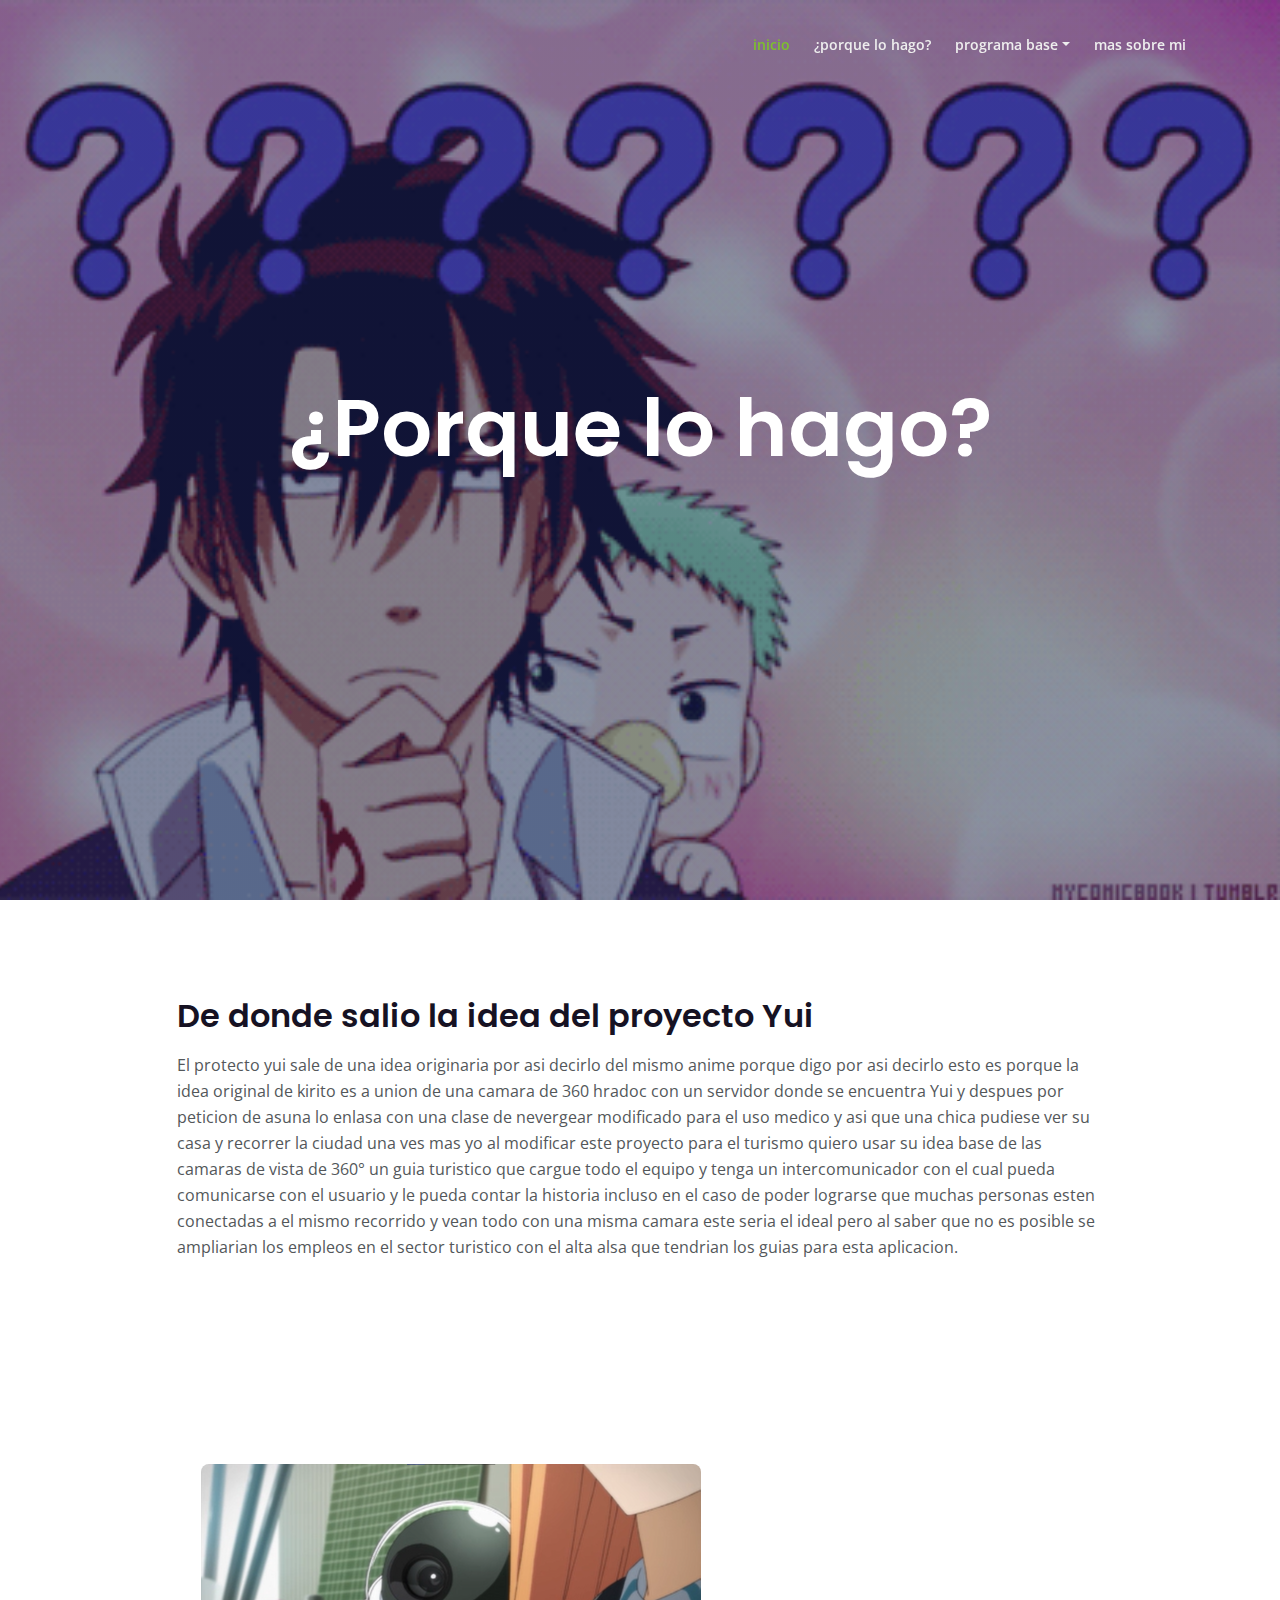
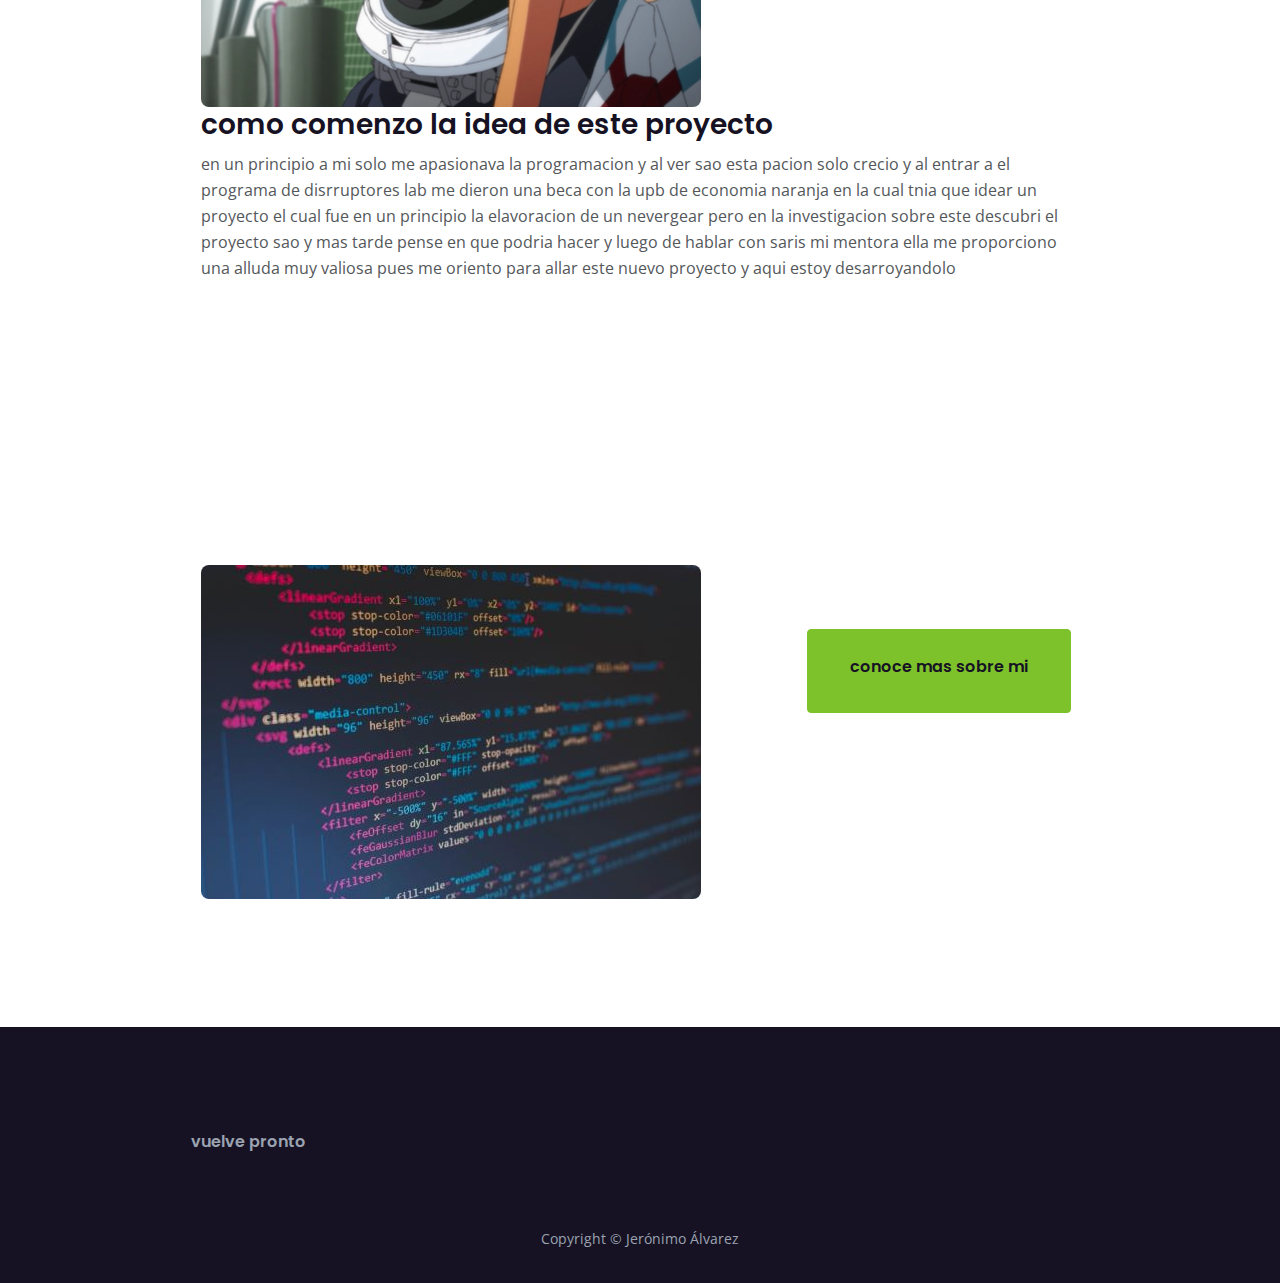
<file: porque_lo_hago.html>
<!DOCTYPE html>
<html lang="en">
<head>
    <meta charset="utf-8">
    <meta name="viewport" content="width=device-width, initial-scale=1, shrink-to-fit=no">
    
    <!-- SEO Meta Tags -->
    <meta name="description" content="esta pagina es el prototipo base de un programa que es pero pueda ser implementado en nevergear">
    <meta name="author" content="Jeronimo Álvarez">

    <!-- OG Meta Tags to improve the way the post looks when you share the page on Facebook, Twitter, LinkedIn -->
    <meta property="og:site_name" content="" /> <!-- website name -->
    <meta property="og:site" content="" /> <!-- website link -->
    <meta property="og:title" content=""/> <!-- title shown in the actual shared post -->
    <meta property="og:description" content="" /> <!-- description shown in the actual shared post -->
    <meta property="og:image" content="" /> <!-- image link, make sure it's jpg -->
    <meta property="og:url" content="" /> <!-- where do you want your post to link to -->
    <meta name="twitter:card" content="summary_large_image"> <!-- to have large image post format in Twitter -->

    <!-- Webpage Title -->
    <title>Proyecto Yui/Mas sobre mi</title>
    
    <!-- Styles -->
    <link href="https://fonts.googleapis.com/css2?family=Open+Sans:ital,wght@0,400;0,600;0,700;1,400&display=swap" rel="stylesheet">
    <link href="https://fonts.googleapis.com/css2?family=Poppins:wght@600&display=swap" rel="stylesheet">
    <link href="css/bootstrap.min.css" rel="stylesheet">
    <link href="css/fontawesome-all.min.css" rel="stylesheet">
    <link href="css/swiper.css" rel="stylesheet">
    <link href="css/styles.css" rel="stylesheet">
    
    <!-- Favicon  -->
    <link rel="icon" href="images/Sword Art Online.ico">

</head>
<body data-bs-spy="scroll" data-bs-target="#navbarExample">
    
    <!-- Navigation -->
    <nav id="navbarExample" class="navbar navbar-expand-lg fixed-top navbar-dark" aria-label="Main navigation">
        <div class="container">

            <!-- Image Logo -->
            
            <!-- Text Logo - Use this if you don't have a graphic logo -->
            <!-- <a class="navbar-brand logo-text" href="index.html">Desi</a> -->

            <button class="navbar-toggler p-0 border-0" type="button" id="navbarSideCollapse" aria-label="Toggle navigation">
                <span class="navbar-toggler-icon"></span>
            </button>

            <div class="navbar-collapse offcanvas-collapse" id="navbarsExampleDefault">
                <ul class="navbar-nav ms-auto navbar-nav-scroll">
                     <li class="nav-item">
                        <a class="nav-link active" aria-current="page" href="index.html">inicio</a>
                    </li>
                    <li class="nav-item">
                        <a class="nav-link" href="porque_lo_hago.html">¿porque lo hago?</a>
                    </li>
                    <li class="nav-item dropdown">
                        <a class="nav-link dropdown-toggle" href="#" id="dropdown01" data-bs-toggle="dropdown" aria-expanded="false">programa base</a>
                        <ul class="dropdown-menu" aria-labelledby="dropdown01">
                            <li><a class="dropdown-item" href="instrucciones.html">instrucciones</a></li>
                            <li><div class="dropdown-divider"></div></li>
                            <li><a class="dropdown-item" href="programa.html">programa</a></li>
                            <li><div class="dropdown-divider"></div></li>
                        </ul>
                    </li>
                    <li class="nav-item">
                        <a class="nav-link" href="msm.html">mas sobre mi</a>
                    </li>
                </ul>                
            </div> <!-- end of navbar-collapse -->
        </div> <!-- end of container -->
    </nav> <!-- end of navbar -->
    <!-- end of navigation -->

      
    <!-- Header -->
    <header id="header" class="header">
        <div class="header-content">
            <div class="container">
                <div class="row">
                    <div class="col-lg-12">
                        <h1 class="h1-large">¿Porque lo hago?</h1>
                    </div> <!-- end of col -->
                </div> <!-- end of row -->
            </div> <!-- end of container -->
        </div> <!-- end of header-content -->
        

        
        <!-- Video Background -->
        <video autoplay loop muted id="video-background" poster="images/8f233453b29ae91e0c28102352cf30158b435490_hq.gif" playsinline>
            <source src="images/8f233453b29ae91e0c28102352cf30158b435490_hq.gif" type="viddeo/gif" />
        </video> 
        <!-- end of video background -->

    </header>


    <!-- Basic -->
    
    <div class="ex-basic-1 pt-5 pb-5">
        <div class="container">
            <div class="row">
                <div class="col-xl-10 offset-xl-1">
                    <h2 class="mt-5 mb-3">De donde salio la idea del proyecto Yui</h2>
                    <p class="mb-5">El protecto yui sale de una idea originaria por asi decirlo del mismo anime porque digo por asi decirlo esto es porque la idea original de kirito es a union de una camara de 360 hradoc con un servidor donde se encuentra Yui y despues por peticion de asuna lo enlasa con una clase de nevergear modificado para el uso medico y asi que una chica pudiese ver su casa y recorrer la ciudad una ves mas yo al modificar este proyecto para el turismo quiero usar su idea base de las camaras de vista de 360° un guia turistico que cargue todo el equipo y tenga un intercomunicador con el cual pueda comunicarse con el usuario y le pueda contar la historia incluso en el caso de poder lograrse que muchas personas esten conectadas a el mismo recorrido y vean todo con una misma camara este seria el ideal pero al saber que no es posible se ampliarian los empleos en el sector turistico con el alta alsa que tendrian los guias para esta aplicacion.</p>
                    <div id="services" class="basic-1">
                        <div class="container">
                            <div class="row">
                                <div class="col-lg-7">
                                    <div class="image-container">
                                        <img class="img-fluid" src="images/camara_360.png" alt="alternative">
                                    </div> <!-- end of image-container -->
                                </div> <!-- end of col -->
                                        <h3>como comenzo la idea de este proyecto</h3>
                                        <p class="mb-5">en un principio a mi solo me apasionava la programacion y al ver sao esta pacion solo crecio y al entrar a el programa de disrruptores lab me dieron una beca con la upb de economia naranja en la cual tnia que idear un proyecto el cual fue en un principio la elavoracion de un nevergear pero en la investigacion sobre este descubri el proyecto sao y mas tarde pense en que podria hacer y luego de hablar con saris mi mentora ella me proporciono una alluda muy valiosa pues me oriento para allar este nuevo proyecto y aqui estoy desarroyandolo</p>
                            </div>
                        </div>
                    </div>
                    <div id="services" class="basic-1">
                        <div class="container">
                            <div class="row">
                                <div class="col-lg-7">
                                    <div class="image-container">
                                        <img class="img-fluid" src="images/programing.jpg" alt="alternative">
                                    </div> <!-- end of image-container -->
                                </div> <!-- end of col -->
                                <div class="col-lg-5">
                                    <div class="text-container">
                                        <a class="btn-solid-lg" href="msm.html">
                                            <h6>
                                                conoce mas sobre mi
                                            </h6>
                                        </a>
                                        </a>
                                    </div>
                                </div>
                            </div>
                        </div>
                    </div>
                    
                </div> <!-- end of col -->
            </div> <!-- end of row -->
        </div> <!-- end of container -->
    </div> <!-- end of ex-basic-1 -->
    <!-- end of basic -->


    <div class="footer">
        <div class="container">
            <div class="row">
                <div class="col-lg-12">
                    <div class="footer-col third">
                        <h6>vuelve pronto</h6>
                        

                    </div> <!-- end of footer-col -->
                </div> <!-- end of col -->
            </div> <!-- end of row -->
        </div> <!-- end of container -->
    </div> <!-- end of footer -->  
    <!-- end of footer -->


    <!-- Copyright -->
    <div class="copyright">
        <div class="container">
            <div class="row">
                <div class="col-lg-12">
                    <p class="p-small">Copyright © <a href="msm.html">Jerónimo Álvarez</a></p>
                </div> <!-- end of col -->
            </div> <!-- enf of row -->
        </div> <!-- end of container -->
    </div> <!-- end of copyright --> 
    <!-- end of copyright -->
    

    <!-- Back To Top Button -->
    <button onclick="topFunction()" id="myBtn">
        <img src="images/up-arrow.png" alt="alternative">
    </button>
    <!-- end of back to top button -->
        
    <!-- Scripts -->
    <script src="js/bootstrap.min.js"></script> <!-- Bootstrap framework -->
    <script src="js/swiper.min.js"></script> <!-- Swiper for image and text sliders -->
    <script src="js/purecounter.min.js"></script> <!-- Purecounter counter for statistics numbers -->
    <script src="js/isotope.pkgd.min.js"></script> <!-- Isotope for filter -->
    <script src="js/scripts.js"></script> <!-- Custom scripts -->
</body>
</html>
</file>
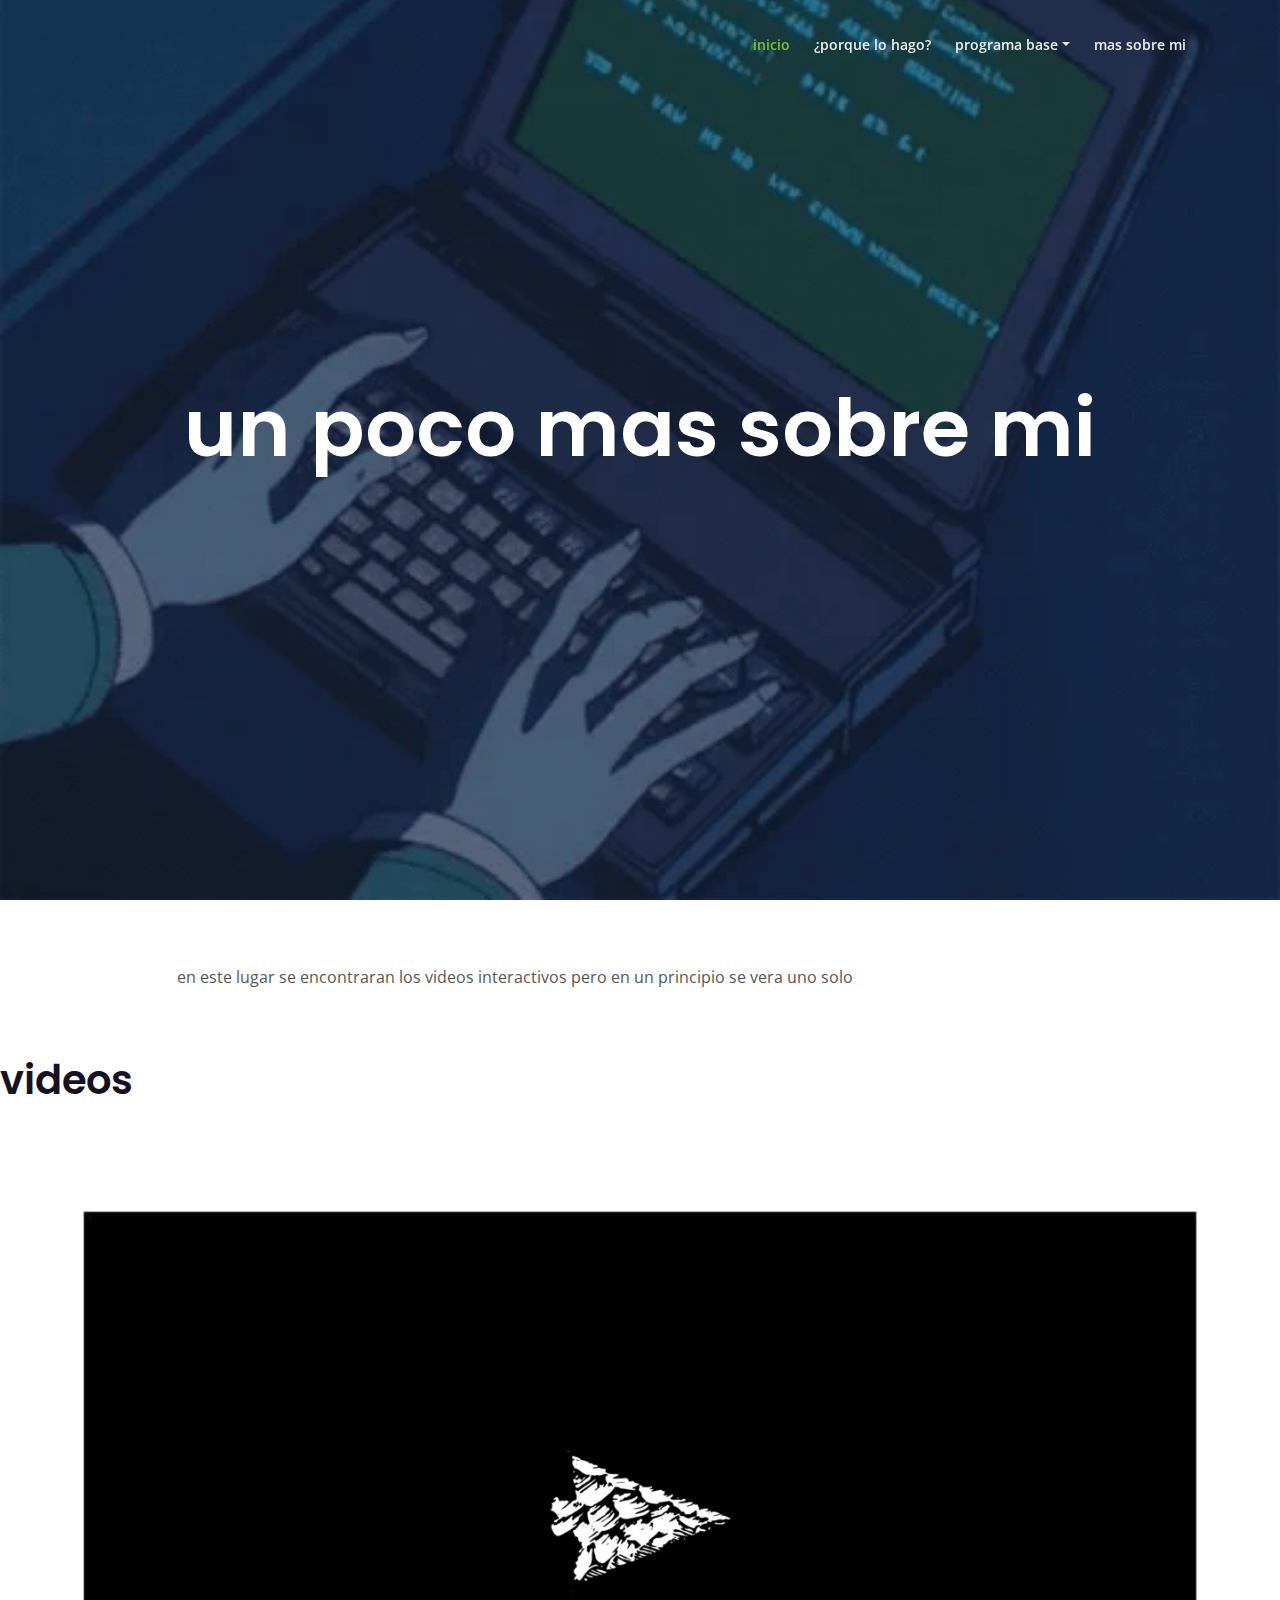
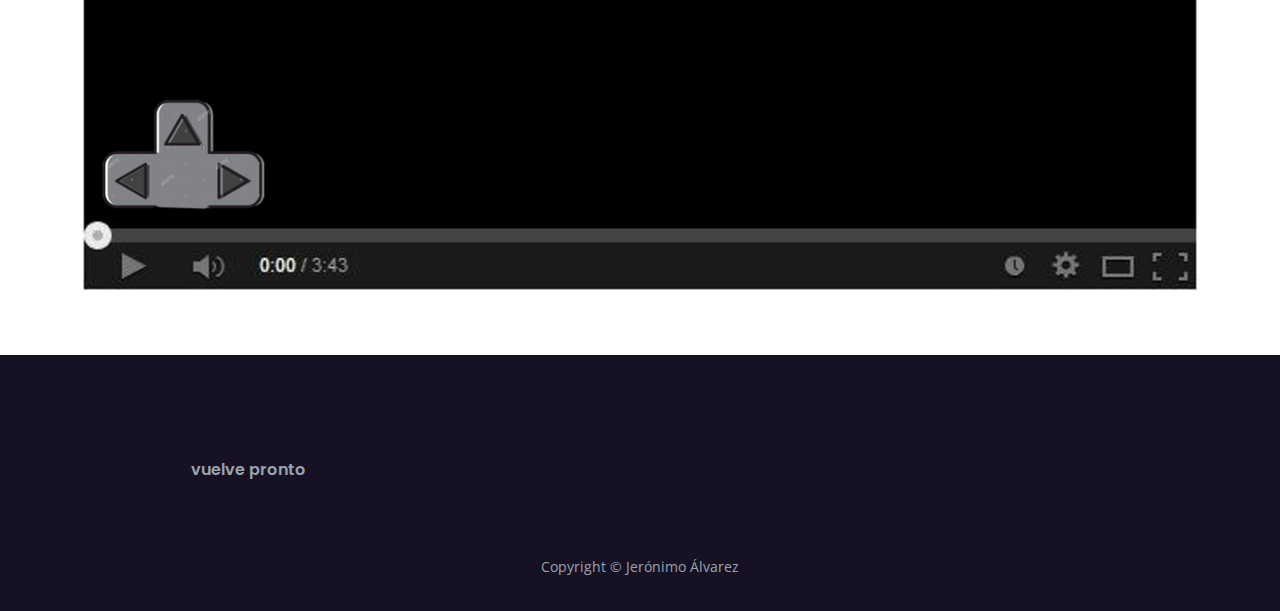
<file: programa.html>
<!DOCTYPE html>
<html lang="en">
<head>
    <meta charset="utf-8">
    <meta name="viewport" content="width=device-width, initial-scale=1, shrink-to-fit=no">
    
    <!-- SEO Meta Tags -->
    <meta name="description" content="esta pagina es el prototipo base de un programa que es pero pueda ser implementado en nevergear">
    <meta name="author" content="Jeronimo Álvarez">

    <!-- OG Meta Tags to improve the way the post looks when you share the page on Facebook, Twitter, LinkedIn -->
    <meta property="og:site_name" content="" /> <!-- website name -->
    <meta property="og:site" content="" /> <!-- website link -->
    <meta property="og:title" content=""/> <!-- title shown in the actual shared post -->
    <meta property="og:description" content="" /> <!-- description shown in the actual shared post -->
    <meta property="og:image" content="" /> <!-- image link, make sure it's jpg -->
    <meta property="og:url" content="" /> <!-- where do you want your post to link to -->
    <meta name="twitter:card" content="summary_large_image"> <!-- to have large image post format in Twitter -->

    <!-- Webpage Title -->
    <title>Proyecto Yui/Mas sobre mi</title>
    
    <!-- Styles -->
    <link href="https://fonts.googleapis.com/css2?family=Open+Sans:ital,wght@0,400;0,600;0,700;1,400&display=swap" rel="stylesheet">
    <link href="https://fonts.googleapis.com/css2?family=Poppins:wght@600&display=swap" rel="stylesheet">
    <link href="css/bootstrap.min.css" rel="stylesheet">
    <link href="css/fontawesome-all.min.css" rel="stylesheet">
    <link href="css/swiper.css" rel="stylesheet">
    <link href="css/styles.css" rel="stylesheet">
    
    <!-- Favicon  -->
    <link rel="icon" href="images/Sword Art Online.ico">

</head>
<body data-bs-spy="scroll" data-bs-target="#navbarExample">
    
    <!-- Navigation -->
    <nav id="navbarExample" class="navbar navbar-expand-lg fixed-top navbar-dark" aria-label="Main navigation">
        <div class="container">

            <!-- Image Logo -->
            
            <!-- Text Logo - Use this if you don't have a graphic logo -->
            <!-- <a class="navbar-brand logo-text" href="index.html">Desi</a> -->

            <button class="navbar-toggler p-0 border-0" type="button" id="navbarSideCollapse" aria-label="Toggle navigation">
                <span class="navbar-toggler-icon"></span>
            </button>

            <div class="navbar-collapse offcanvas-collapse" id="navbarsExampleDefault">
                <ul class="navbar-nav ms-auto navbar-nav-scroll">
                     <li class="nav-item">
                        <a class="nav-link active" aria-current="page" href="index.html">inicio</a>
                    </li>
                    <li class="nav-item">
                        <a class="nav-link" href="porque_lo_hago.html">¿porque lo hago?</a>
                    </li>
                    <li class="nav-item dropdown">
                        <a class="nav-link dropdown-toggle" href="#" id="dropdown01" data-bs-toggle="dropdown" aria-expanded="false">programa base</a>
                        <ul class="dropdown-menu" aria-labelledby="dropdown01">
                            <li><a class="dropdown-item" href="instrucciones.html">instrucciones</a></li>
                            <li><div class="dropdown-divider"></div></li>
                            <li><a class="dropdown-item" href="programa.html">programa</a></li>
                            <li><div class="dropdown-divider"></div></li>
                        </ul>
                    </li>
                    <li class="nav-item">
                        <a class="nav-link" href="msm.html">mas sobre mi</a>
                    </li>
                </ul>                
            </div> <!-- end of navbar-collapse -->
        </div> <!-- end of container -->
    </nav> <!-- end of navbar -->
    <!-- end of navigation -->

      
    <!-- Header -->
    <header id="header" class="header">
        <div class="header-content">
            <div class="container">
                <div class="row">
                    <div class="col-lg-12">
                        <h1 class="h1-large">un poco mas sobre mi</h1>
                    </div> <!-- end of col -->
                </div> <!-- end of row -->
            </div> <!-- end of container -->
        </div> <!-- end of header-content -->
        

        
        <!-- Video Background -->
        <video autoplay loop muted id="video-background" poster="images/tumblr_067631a58ea7aa4b1312d3a558a4ad9f_603e1aa3_500.gif" playsinline>
            <source src="images/tumblr_067631a58ea7aa4b1312d3a558a4ad9f_603e1aa3_500.gif" type="viddeo/gif" />
        </video>
        <!-- end of video background -->

    </header>


    <!-- Basic -->
    <div class="ex-basic-1 pt-5 pb-5">
        <div class="container">
            <div class="row">
                <div class="col-xl-10 offset-xl-1">
                    <h2 class="mb-3"></h2>
                    <p>en este lugar se encontraran los videos interactivos pero en un principio se vera uno solo</p>
                    
                </div> <!-- end of col -->
            </div> <!-- end of row -->
        </div> <!-- end of container -->
    </div> <!-- end of ex-basic-1 -->
    <!-- end of basic -->
    <h1>
        videos
    </h1>
    <div class="ex-basic-1 pt-5 pb-5">
        <div class="container">
            <div class="row">
                <div class="col-lg-12">
                    <img class="img-fluid mt-5 mb-3" src="images/Imagen1.png" alt="alternative">
                </div> <!-- end of col -->
            </div> <!-- end of row -->
        </div> <!-- end of container -->
    </div> <!-- end of ex-basic-1 -->
    <!-- end of basic -->


        <div class="footer">
        <div class="container">
            <div class="row">
                <div class="col-lg-12">
                    <div class="footer-col third">
                        <h6>vuelve pronto</h6>
                       

                    </div> <!-- end of footer-col -->
                </div> <!-- end of col -->
            </div> <!-- end of row -->
        </div> <!-- end of container -->
    </div> <!-- end of footer -->  
    <!-- end of footer -->


    <!-- Copyright -->
    <div class="copyright">
        <div class="container">
            <div class="row">
                <div class="col-lg-12">
                    <p class="p-small">Copyright © <a href="msm.html">Jerónimo Álvarez</a></p>
                </div> <!-- end of col -->
            </div> <!-- enf of row -->
        </div> <!-- end of container -->
    </div> <!-- end of copyright --> 
    <!-- end of copyright -->
    

    <!-- Back To Top Button -->
    <button onclick="topFunction()" id="myBtn">
        <img src="images/up-arrow.png" alt="alternative">
    </button>
    <!-- end of back to top button -->
        
    <!-- Scripts -->
    <script src="js/bootstrap.min.js"></script> <!-- Bootstrap framework -->
    <script src="js/swiper.min.js"></script> <!-- Swiper for image and text sliders -->
    <script src="js/purecounter.min.js"></script> <!-- Purecounter counter for statistics numbers -->
    <script src="js/isotope.pkgd.min.js"></script> <!-- Isotope for filter -->
    <script src="js/scripts.js"></script> <!-- Custom scripts -->
</body>
</html>
</file>
<file: css/styles.css>
/* Description: Master CSS file */

/*****************************************
Table Of Contents:
- General Styles
- Navigation
- Header
- Introduction
- Details
- Services 1
- Services 2
- Services 3
- Projects
- Testimonials
- Contact
- Footer
- Copyright
- Back To Top Button
- Extra Pages
- Media Queries
******************************************/

/*****************************************
Colors:
- Backgrounds - light gray #f7f9fd
- Headings text - black #161223
- Body text - dark gray #53575a
- Buttons, icons - green #7dc22b
******************************************/


/**************************/
/*     General Styles     */
/**************************/
body,
html {
    width: 100%;
	height: 100%;
}

body, p {
	color: #53575a; 
	font: 400 1rem/1.625rem "Open Sans", sans-serif;
}

h1 {
	color: #161223;
	font-weight: 600;
	font-size: 2.5rem;
	line-height: 3.25rem;
	font-family: "Poppins"
}

h2 {
	color: #161223;
	font-weight: 600;
	font-size: 2rem;
	line-height: 2.5rem;
	font-family: "Poppins"
}

h3 {
	color: #161223;
	font-weight: 600;
	font-size: 1.75rem;
	line-height: 2.25rem;
	font-family: "Poppins"
}

h4 {
	color: #161223;
	font-weight: 600;
	font-size: 1.5rem;
	line-height: 2rem;
	font-family: "Poppins"
}

h5 {
	color: #161223;
	font-weight: 600;
	font-size: 1.25rem;
	line-height: 1.625rem;
	font-family: "Poppins"
}

h6 {
	color: #161223;
	font-weight: 600;
	font-size: 1rem;
	line-height: 1.375rem;
	font-family: "Poppins"
}

.p-large {
	font-size: 1.125rem;
	line-height: 1.75rem;
}

.p-small {
	font-size: 0.875rem;
	line-height: 1.5rem;
}

.testimonial-text {
	font-style: italic;
}

.testimonial-author {
	font-weight: 600;
	font-size: 1.25rem;
	line-height: 1.75rem;
	font-family: "Poppins"
}
.imagen_destacada{
    display: flex;
    width: 960px;
    margin: 0 auto;
}
.texto_destacado{
    margin-left: 10px;
    height: 200px;
    margin-top: 0px;
    
}

.li-space-lg li {
	margin-bottom: 0.5rem;
}

a {
	color: #53575a;
	text-decoration: underline;
}

a:hover {
	color: #53575a;
	text-decoration: underline;
}

.no-line {
	text-decoration: none;
}

.no-line:hover {
	text-decoration: none;
}

.read-more {
	font-weight: 600;
	font-size: 1rem;
	line-height: 1.5rem;
}

.read-more .fas {
	margin-left: 0.625rem;
	font-size: 1rem;
	vertical-align: -8%;
}

.green {
	color: #7dc22b;
}

.bg-gray {
	background-color: #f7f9fd;
}

.btn-solid-reg {
	display: inline-block;
	padding: 1.375rem 2.25rem 1.375rem 2.25rem;
	border: 1px solid #7dc22b;
	border-radius: 4px;
	background-color: #7dc22b;
	color: #ffffff;
	font-weight: 600;
	font-size: 0.875rem;
	line-height: 0;
	text-decoration: none;
	transition: all 0.2s;
}

.btn-solid-reg:hover {
	background-color: transparent;
	color: #7dc22b; /* needs to stay here because of the color property of a tag */
	text-decoration: none;
}

.btn-solid-lg {
	display: inline-block;
	padding: 1.625rem 2.625rem 1.625rem 2.625rem;
	border: 1px solid #7dc22b;
	border-radius: 4px;
	background-color: #7dc22b;
	color: #ffffff;
	font-weight: 600;
	font-size: 0.875rem;
	line-height: 0;
	text-decoration: none;
	transition: all 0.2s;
}

.btn-solid-lg:hover {
	background-color: transparent;
	color: #7dc22b; /* needs to stay here because of the color property of a tag */
	text-decoration: none;
}

.btn-outline-reg {
	display: inline-block;
	padding: 1.375rem 2.25rem 1.375rem 2.25rem;
	border: 1px solid #161223;
	border-radius: 4px;
	background-color: transparent;
	color: #161223;
	font-weight: 600;
	font-size: 0.875rem;
	line-height: 0;
	text-decoration: none;
	transition: all 0.2s;
}

.btn-outline-reg:hover {
	background-color: #161223;
	color: #ffffff;
	text-decoration: none;
}

.btn-outline-lg {
	display: inline-block;
	padding: 1.625rem 2.625rem 1.625rem 2.625rem;
	border: 1px solid #161223;
	border-radius: 4px;
	background-color: transparent;
	color: #161223;
	font-weight: 600;
	font-size: 0.875rem;
	line-height: 0;
	text-decoration: none;
	transition: all 0.2s;
}

.btn-outline-lg:hover {
	background-color: #161223;
	color: #ffffff;
	text-decoration: none;
}

.btn-outline-sm {
	display: inline-block;
	padding: 1rem 1.5rem 1rem 1.5rem;
	border: 1px solid #161223;
	border-radius: 4px;
	background-color: transparent;
	color: #161223;
	font-weight: 600;
	font-size: 0.875rem;
	line-height: 0;
	text-decoration: none;
	transition: all 0.2s;
}

.btn-outline-sm:hover {
	background-color: #161223;
	color: #ffffff;
	text-decoration: none;
}

.form-group {
	position: relative;
	margin-bottom: 1.25rem;
}

.form-control-input,
.form-control-textarea {
	width: 100%;
	padding-top: 0.875rem;
	padding-bottom: 0.875rem;
	padding-left: 1.5rem;
	border: 1px solid #cbcbd1;
	border-radius: 4px;
	background-color: #ffffff;
	font-size: 0.875rem;
	line-height: 1.5rem;
	-webkit-appearance: none; /* removes inner shadow on form inputs on ios safari */
}

.form-control-textarea {
	display: block;
	height: 14rem; /* used instead of html rows to normalize height between Chrome and IE/FF */
}

.form-control-input:focus,
.form-control-textarea:focus {
	border: 1px solid #a1a1a1;
	outline: none; /* Removes blue border on focus */
}

.form-control-input:hover,
.form-control-textarea:hover {
	border: 1px solid #a1a1a1;
}

.form-control-submit-button {
	display: inline-block;
	width: 100%;
	height: 3.25rem;
	border: 1px solid #7dc22b;
	border-radius: 4px;
	background-color: #7dc22b;
	color: #ffffff;
	font-weight: 600;
	font-size: 0.875rem;
	line-height: 0;
	cursor: pointer;
	transition: all 0.2s;
}

.form-control-submit-button:hover {
	border: 1px solid #7dc22b;
	background-color: transparent;
	color: #7dc22b;
}


/**********************/
/*     Navigation     */
/**********************/
.navbar {
	background-color: #161223;
	font-weight: 600;
	font-size: 0.875rem;
	line-height: 0.875rem;
	box-shadow: 0 1px 6px 0 rgba(0, 0, 0, 0.025);
}

.navbar .navbar-brand {
	padding-top: 0.25rem;
	padding-bottom: 0.25rem;
}

.navbar .logo-image img {
    width: 100px;
	height: 32px;
}

.navbar .logo-text {
	color: #ffffff;
	font-weight: 700;
	font-size: 1.875rem;
	line-height: 1rem;
	text-decoration: none;
}

.offcanvas-collapse {
	position: fixed;
	top: 3.25rem; /* adjusts the height between the top of the page and the offcanvas menu */
	bottom: 0;
	left: 100%;
	width: 100%;
	padding-right: 1rem;
	padding-left: 1rem;
	overflow-y: auto;
	visibility: hidden;
	background-color: #161223;
	transition: visibility .3s ease-in-out, -webkit-transform .3s ease-in-out;
	transition: transform .3s ease-in-out, visibility .3s ease-in-out;
	transition: transform .3s ease-in-out, visibility .3s ease-in-out, -webkit-transform .3s ease-in-out;
}

.offcanvas-collapse.open {
	visibility: visible;
	-webkit-transform: translateX(-100%);
	transform: translateX(-100%);
}

.navbar .navbar-nav {
	margin-top: 0.75rem;
	margin-bottom: 0.5rem;
}

.navbar .nav-item .nav-link {
	padding-top: 0.625rem;
	padding-bottom: 0.625rem;
	color: #eeeeee;
	text-decoration: none;
	transition: all 0.2s ease;
}

.navbar .nav-item.dropdown.show .nav-link,
.navbar .nav-item .nav-link:hover,
.navbar .nav-item .nav-link.active {
	color: #7dc22b;
}

/* Dropdown Menu */
.navbar .dropdown .dropdown-menu {
	animation: fadeDropdown 0.2s; /* required for the fade animation */
}

@keyframes fadeDropdown {
    0% {
        opacity: 0;
    }

    100% {
        opacity: 1;
	}
}

.navbar .dropdown-menu {
	margin-top: 0.25rem;
	margin-bottom: 0.25rem;
	border: none;
	background-color: #161223;
}

.navbar .dropdown-item {
	padding-top: 0.625rem;
	padding-bottom: 0.625rem;
	color: #eeeeee;
	font-weight: 600;
	font-size: 0.875rem;
	line-height: 0.875rem;
	text-decoration: none;
}

.navbar .dropdown-item:hover {
	background-color: #161223;
	color: #7dc22b;
}

.navbar .dropdown-divider {
	width: 100%;
	height: 1px;
	margin: 0.5rem auto 0.5rem auto;
	border: none;
	background-color: #5b5f66;
}
/* end of dropdown menu */

.navbar .fa-stack {
	width: 2em;
	margin-right: 0.25rem;
	font-size: 0.75rem;
}

.navbar .fa-stack-2x {
	color: #7dc22b;
	transition: all 0.2s ease;
}

.navbar .fa-stack-1x {
	color: #ffffff;
	transition: all 0.2s ease;
}

.navbar .fa-stack:hover .fa-stack-2x {
	color: #ffffff;
}

.navbar .fa-stack:hover .fa-stack-1x {
	color: #7dc22b;
}

.navbar .navbar-toggler {
	padding: 0;
	border: none;
	font-size: 1.25rem;
}


/*****************/
/*    Header     */
/*****************/
.header {
	position: relative;
}

.header #video-background {
	position: absolute;
	right: 0;
	bottom: 0;
	min-width: 100%;
	min-height: 100%;
	width: auto;
	height: auto;
	z-index: -100; 
}

.header .header-content {
	padding-top: 11rem;
	padding-bottom: 9rem;
	background: linear-gradient(rgba(21, 35, 63, 0.5), rgba(21, 35, 63, 0.5));
	background-size: cover;
	text-align: center; 
}

.header .h1-large {
	margin-bottom: 2.25rem;
	color: #ffffff;
	font-size: 3rem;
	line-height: 3.75rem;
}


/************************/
/*     Introduction     */
/************************/
.cards-1 {
	padding-top: 9.125rem;
	padding-bottom: 5.25rem;
	text-align: center;
}

.cards-1 .h2-heading {
	margin-bottom: 1.125rem;
}

.cards-1 .p-heading {
	margin-bottom: 4rem;
	text-align: center;
}

.cards-1 .card {
	margin-bottom: 4rem;
	border: none;
	border-radius: 6px;
}

.cards-1 .card-body {
	padding: 0;
}

.cards-1 .card-icon {
	width: 90px;
	height: 90px;
	margin-right: auto;
	margin-bottom: 2rem;
	margin-left: auto;
	border-radius: 50%;
	background-color: #7dc22b;
	text-align: center;
}

.cards-1 .card-icon .fas {
	color: #ffffff;
	font-size: 2.125rem;
	line-height: 90px;
}

.cards-1 .card-title {
	margin-bottom: 0.625rem;
}


/*******************/
/*     Details     */
/*******************/
.split .area-1 {
	height: 430px;
	background: url('../images/details-background.jpg') center center no-repeat;
	background-size: cover;
}

.split .area-2 {
	padding-top: 9.25rem;
	padding-bottom: 9.75rem;
}

.split h2 {
	margin-bottom: 1.5rem;
}

.split p {
	margin-bottom: 2.25rem;
}

.split p:last-of-type {
	margin-bottom: 0;
}


/**********************/
/*     Services 1     */
/**********************/
.basic-1 {
	padding-top: 9.75rem;
	padding-bottom: 5rem;
}

.basic-1 .image-container {
	margin-bottom: 4rem;
}

.basic-1 .image-container img {
	border-radius: 8px;
}

.basic-1 h2 {
	margin-bottom: 1.5rem;
}


/**********************/
/*     Services 2     */
/**********************/
.basic-2 {
	padding-top: 5rem;
	padding-bottom: 5rem;
}

.basic-2 .image-container {
	margin-bottom: 4rem;
}

.basic-2 .image-container img {
	border-radius: 8px;
}

.basic-2 h2 {
	margin-bottom: 1.5rem;
}


/**********************/
/*     Services 3     */
/**********************/
.basic-3 {
	padding-top: 5rem;
	padding-bottom: 9.75rem;
}

.basic-3 .image-container {
	margin-bottom: 4rem;
}

.basic-3 .image-container img {
	border-radius: 8px;
}

.basic-3 h2 {
	margin-bottom: 1.5rem;
}


/********************/
/*     Projects     */
/********************/
.filter {
	padding-top: 9.5rem;
	padding-bottom: 5.625rem;
	text-align: center;
}

.filter h2 {
	margin-bottom: 2.625rem;
}

.filter .button-group {
	margin-bottom: 1.375rem;
}

.filter .button {
	margin-right: 0.25rem;
	margin-bottom: 0.75rem;
	margin-left: 0.25rem;
	padding: 0.125rem 0.875rem;
	border: none;
	background-color: #ffffff;
	color: #53575a;
	font-weight: 600;
	font-size: 0.875rem;
}

.filter .button:hover,
.filter .button.is-checked {
	background-color: #7dc22b;
	color: #ffffff;
}

.filter .grid {
	margin-right: auto;
	max-width: 351px;
	margin-left: auto;
}

.filter .element-item {
	margin-bottom: 3rem;
}

.filter .element-item a {
	text-decoration: none;
}

.filter .element-item img {
	margin-bottom: 1.125rem;
	border-radius: 8px;
}

.filter .element-item p {
	text-align: left;
}


/************************/
/*     Testimonials     */
/************************/
.slider-1 {
	position: relative;
	padding-top: 9.75rem;
	padding-bottom: 9.5rem;
}

.slider-1 .slider-container {
	position: relative;
}

.slider-1 .swiper-container {
	position: static;
	width: 86%;
	text-align: center;
}

.slider-1 .swiper-button-prev:focus,
.slider-1 .swiper-button-next:focus {
	/* even if you can't see it chrome you can see it on mobile device */
	outline: none;
}

.slider-1 .swiper-button-prev {
	left: -10px;
	background-image: url("data:image/svg+xml;charset=utf-8,%3Csvg%20xmlns%3D'http%3A%2F%2Fwww.w3.org%2F2000%2Fsvg'%20viewBox%3D'0%200%2028%2044'%3E%3Cpath%20d%3D'M0%2C22L22%2C0l2.1%2C2.1L4.2%2C22l19.9%2C19.9L22%2C44L0%2C22L0%2C22L0%2C22z'%20fill%3D'%23707375'%2F%3E%3C%2Fsvg%3E");
	background-size: 18px 28px;
}

.slider-1 .swiper-button-next {
	right: -10px;
	background-image: url("data:image/svg+xml;charset=utf-8,%3Csvg%20xmlns%3D'http%3A%2F%2Fwww.w3.org%2F2000%2Fsvg'%20viewBox%3D'0%200%2028%2044'%3E%3Cpath%20d%3D'M27%2C22L27%2C22L5%2C44l-2.1-2.1L22.8%2C22L2.9%2C2.1L5%2C0L27%2C22L27%2C22z'%20fill%3D'%23707375'%2F%3E%3C%2Fsvg%3E");
	background-size: 18px 28px;
}

.slider-1 .testimonial-image {
	width: 120px;
	height: 120px;
	margin-bottom: 2.25rem;
	border-radius: 50%;
}

.slider-1 .testimonial-text {
	margin-bottom: 1.75rem;
	font-size: 1.25rem;
	line-height: 2rem;
}

.slider-1 .testimonial-author {
	margin-bottom: 0.25rem;
	color: #161223;
}

.slider-1 .text-decoration {
	position: absolute;
	right: 0;
	bottom: 0;
	left: 0;
	margin-right: auto;
	margin-left: auto;
}


/*******************/
/*     Contact     */
/*******************/
.form-1 {
	padding-top: 9.25rem;
	padding-bottom: 8.5rem;
	background: linear-gradient(rgba(2, 15, 29, 0.1), rgba(2, 15, 29, 0.1)), url('../images/contact-background.jpg') center center no-repeat;
	background-size: cover;
	text-align: center;
}

.form-1 .h2-heading {
	margin-bottom: 1.125rem;
	color: #ffffff;
}

.form-1 .p-heading {
	margin-bottom: 0.375rem;
	color: #ffffff;
}

.form-1 .list-unstyled {
	margin-bottom: 3.5rem;
	color: #ffffff;
}

.form-1 .list-unstyled a {
	color: #ffffff;
}

.form-1 .list-unstyled .fas {
	color: #7dc22b;
}

.form-1 .form-control-input,
.form-1 .form-control-textarea {
	border-color: #374959;
	background-color: #293642;
	color: #efefef;
}

.form-1 .form-control-input::placeholder,
.form-1 .form-control-textarea::placeholder {
	color: #efefef;
}


/**********************/
/*     Statistics     */
/**********************/
.counter {
	padding-top: 9.75rem;
	padding-bottom: 4.375rem;
	text-align: center;
}

.counter .counter-cell {
	margin-bottom: 4rem;
}

.counter .purecounter {
	margin-bottom: 1.5rem;
	color: #7dc22b;
	font-weight: 600;
	font-size: 5rem;
	line-height: 3rem;
}

.counter .counter-info {
	color: #161223;
	font-size: 0.875rem;
	line-height: 1.5rem;
}


/******************/
/*     Footer     */
/******************/
.footer {
	padding-top: 6.5rem;
	padding-bottom: 2rem;
	background-color: #161223;
}

.footer a {
	text-decoration: none;
}

.footer .footer-col {
	margin-bottom: 3rem;
}

.footer h6 {
	margin-bottom: 0.625rem;
	color: #9ba3b1;
}

.footer p,
.footer a,
.footer ul {
	color: #9ba3b1;
}

.footer .li-space-lg li {
	margin-bottom: 0.375rem;
}

.footer .footer-col.third .fa-stack {
	width: 2em;
	margin-bottom: 1.25rem;
	margin-right: 0.375rem;
	font-size: 1.375rem;
}

.footer .footer-col.third .fa-stack .fa-stack-2x {
	color: #293642;
	transition: all 0.2s ease;
}

.footer .footer-col.third .fa-stack .fa-stack-1x {
    color: #9ba3b1;
	transition: all 0.2s ease;
}

.footer .footer-col.third .fa-stack:hover .fa-stack-2x {
    color: #7dc22b;
}

.footer .footer-col.third .fa-stack:hover .fa-stack-1x {
	color: #ffffff;
}


/*********************/
/*     Copyright     */
/*********************/
.copyright {
	padding-bottom: 1rem;
	background-color: #161223;
	text-align: center;
}

.copyright p,
.copyright a {
	color: #9ba3b1;
	text-decoration: none;
}


/******************************/
/*     Back To Top Button     */
/******************************/
#myBtn {
	position: fixed; 
  	z-index: 99; 
	bottom: 20px; 
	right: 20px; 
	display: none; 
	width: 52px;
	height: 52px;
	border: none; 
	border-radius: 50%; 
	outline: none; 
	background-color: #323137; 
	cursor: pointer; 
}

#myBtn:hover {
	background-color: #0f0f11;
}

#myBtn img {
	margin-bottom: 0.25rem;
	margin-left: 0.125rem;
	width: 18px;
}


/***********************/
/*     Extra Pages     */
/***********************/
.ex-header {
	padding-top: 8.5rem;
	padding-bottom: 4rem;
	background-color: #161223;
}

.ex-header h1 {
	color: #ffffff;
}

.ex-basic-1 .list-unstyled .fas {
	font-size: 0.375rem;
	line-height: 1.625rem;
}

.ex-basic-1 .list-unstyled .flex-grow-1 {
	margin-left: 0.5rem;
}

.ex-basic-1 .text-box {
	padding: 1.25rem 1.25rem 0.5rem 1.25rem;
	background-color: #f7f9fd;
}

.ex-cards-1 .card {
	border: none;
	background-color: transparent;
}

.ex-cards-1 .card .fa-stack {
	width: 2em;
	font-size: 1.125rem;
}

.ex-cards-1 .card .fa-stack-2x {
	color: #7dc22b;
}

.ex-cards-1 .card .fa-stack-1x {
	width: 2em;
	color: #ffffff;
	font-weight: 700;
	line-height: 2.125rem;
}

.ex-cards-1 .card .list-unstyled .flex-grow-1 {
	margin-left: 2.25rem;
}

.ex-cards-1 .card .list-unstyled .flex-grow-1 h5 {
	margin-top: 0.125rem;
	margin-bottom: 0.5rem;
}


/*************************/
/*     Media Queries     */
/*************************/	
/* Min-width 768px */
@media (min-width: 768px) {

	/* Header */
	.header .header-content {
		padding-top: 15rem;
		padding-bottom: 13rem;
	}
	/* end of header */


	/* Statistics */
	.counter .counter-cell {
		display: inline-block;
		margin-right: 1.5rem;
		margin-left: 1.5rem;
		vertical-align: top;
	}

	.counter .purecounter {
		font-size: 6rem;
		line-height: 4rem;
	}
	/* end of statistics */


	/* Contact */
	.form-1 .list-unstyled li {
		display: inline-block;
		margin-right: 1rem;
	}
	/* end of contact */


	/* Extra Pages */
	.ex-basic-1 .text-box {
		padding: 1.75rem 2rem 0.875rem 2rem;
	}
	/* end of extra pages */
}
/* end of min-width 768px */


/* Min-width 992px */
@media (min-width: 992px) {
	
	/* General Styles */
	.h2-heading {
		width: 35.25rem;
		margin-right: auto;
		margin-left: auto;
	}

	.p-heading {
		width: 46rem;
		margin-right: auto;
		margin-left: auto;
	}
	/* end of general styles */


	/* Navigation */
	.navbar {
		padding-top: 1.75rem;
		background-color: transparent;
		box-shadow: none;
		transition: all 0.2s;
	}

	.navbar.top-nav-collapse {
		padding-top: 0.5rem;
		padding-bottom: 0.5rem;
		background-color: #161223;
		box-shadow: 0 3px 6px 0 rgba(0, 0, 0, 0.025);
	}

	.offcanvas-collapse {
		position: static;
		top: auto;
		bottom: auto;
		left: auto;
		width: auto;
		padding-right: 0;
		padding-left: 0;
		background-color: transparent;
		overflow-y: visible;
		visibility: visible;
	}

	.offcanvas-collapse.open {
		-webkit-transform: none;
		transform: none;
	}

	.navbar .navbar-nav {
		margin-top: 0;
		margin-bottom: 0;
	}
	
	.navbar .nav-item .nav-link {
		padding-right: 0.75rem;
		padding-left: 0.75rem;
	}

	.navbar .dropdown-menu {
		padding-top: 0.75rem;
		padding-bottom: 0.875rem;
		box-shadow: 0 3px 3px 1px rgba(0, 0, 0, 0.08);
	}

	.navbar .dropdown-divider {
		width: 90%;
	}

	.navbar .social-icons {
		margin-left: 0.5rem;
	}
	
	.navbar .fa-stack {
		margin-right: 0;
		margin-left: 0.25rem;
	}
	/* end of navigation */


	/* Header */
	.header .header-content {
		padding-top: 18rem;
		padding-bottom: 16rem;
	}
	
	.header .h1-large {
		margin-bottom: 2.75rem;
		font-size: 5rem;
		line-height: 5.75rem;
	}
	/* end of header */


	/* Introduction */
	.cards-1 .card {
		display: inline-block;
		width: 290px;
		vertical-align: top;
	}
	
	.cards-1 .card:nth-of-type(3n+2) {
		margin-right: 1.75rem;
		margin-left: 1.75rem;
	}
	/* end of introduction */


	/* Details */
	.split {
		height: 786px;
	}
	
	.split .area-1 {
		height: 100%;
		width: 50%;
		display: inline-block;
	}
	
	.split .area-2 {
		height: 100%;
		width: 50%;
		display: inline-block;
		padding-bottom: 0;
		vertical-align: top;
	}

	.split .text-container {
		width: 400px;
		margin-left: 3rem;
	}
	/* end of details */


	/* Services 1 */
	.basic-1 .image-container {
		margin-bottom: 0;
	}
	/* end of services 1 */
	
	
	/* Services 2 */
	.basic-2 .image-container {
		margin-bottom: 0;
	}
	/* end of services 2 */
	
	
	/* Services 3 */
	.basic-3 .image-container {
		margin-bottom: 0;
	}
	/* end of services 3 */


	/* Projects */
	.filter .grid {
		max-width: 750px;
	}

	.filter .element-item {
		display: inline-block;
		width: 351px;
		margin-right: 0.625rem;
		margin-left: 0.625rem;
		vertical-align: top;
	}
	/* end of projects */


	/* Footer */
	.footer .footer-col {
		margin-bottom: 2rem;
	}

	.footer .footer-col.first {
		display: inline-block;
		width: 320px;
		margin-right: 1.75rem;
		vertical-align: top;
	}
	
	.footer .footer-col.second {
		display: inline-block;
		width: 320px;
		margin-right: 1.75rem;
		vertical-align: top;
	}
	
	.footer .footer-col.third {
		display: inline-block;
		width: 224px;
		text-align: right;
		vertical-align: top;
	}

	.footer .footer-col.third .fa-stack {
		margin-right: 0;
		margin-left: 0.375rem;
	}
	/* end of footer */


	/* Extra Pages */
	.ex-cards-1 .card {
		display: inline-block;
		width: 296px;
		vertical-align: top;
	}

	.ex-cards-1 .card:nth-of-type(3n+2) {
		margin-right: 1rem;
		margin-left: 1rem;
	}
	/* end of extra pages */
}
/* end of min-width 992px */


/* Min-width 1200px */
@media (min-width: 1200px) {
	
	/* General Styles */
	.container {
		max-width: 1140px;
	}
	/* end of general styles */
	

	/* Header */
	.header {
		height: 100vh;
	}
	
	.header .header-content {
		display: flex;
		flex-direction: column;
		justify-content: center;
		height: 100vh;
		padding-top: 0;
		padding-bottom: 0;
	}

	.header .btn-solid-lg {
		padding: 1.875rem 3rem;
		font-size: 1rem;
	}
	/* end of header */


	/* Introduction */
	.cards-1 .card {
		width: 330px;
	}

	.cards-1 .card:nth-of-type(3n+2) {
		margin-right: 3.625rem;
		margin-left: 3.625rem;
	}
	/* end of introduction */


	/* Details */
	.split {
		height: 708px;
	}

	.split .text-container {
		width: 450px;
		margin-left: 6rem;
	}
	/* end of details */


	/* Services 1 */
	.basic-1 .text-container {
		margin-top: 4rem;
		margin-left: 5rem;
	}
	/* end of services 1 */
	
	
	/* Services 2 */
	.basic-2 .text-container {
		margin-top: 4rem;
		margin-left: 5rem;
	}
	/* end of services 2 */
	
	
	/* Services 3 */
	.basic-3 .text-container {
		margin-top: 4rem;
		margin-left: 5rem;
	}
	/* end of services 3 */


	/* Projects */
	.filter .grid {
		max-width: 1120px;
	}
	/* end of projects */


	/* Testimonials */
	.slider-1 .slider-container {
		width: 82%;
		margin-right: auto;
		margin-left: auto;
	}
	/* end of testimonials */


	/* Statistics */
	.counter .counter-cell {
		margin-right: 3.5rem;
		margin-left: 3.5rem;
	}
	
	.counter .counter-cell:first-of-type {
		margin-left: 0;
	}

	.counter .counter-cell:last-of-type {
		margin-right: 0;
	}
	/* end of statistics */


	/* Contact */
	.form-1 form {
		width: 776px;
		margin-right: auto;
		margin-left: auto;
	}
	/* end of contact */


	/* Footer */
	.footer .footer-col.first {
		width: 352px;
		margin-right: 6rem;
	}
	
	.footer .footer-col.second {
		margin-right: 6.5rem;
	}
	
	.footer .footer-col.third {
		text-align: right;
	}
	/* end of footer */


	/* Extra Pages */
	.ex-cards-1 .card {
		width: 336px;
	}

	.ex-cards-1 .card:nth-of-type(3n+2) {
		margin-right: 2.875rem;
		margin-left: 2.875rem;
	}
	/* end of extra pages */
}
/* end of min-width 1200px */
</file>
